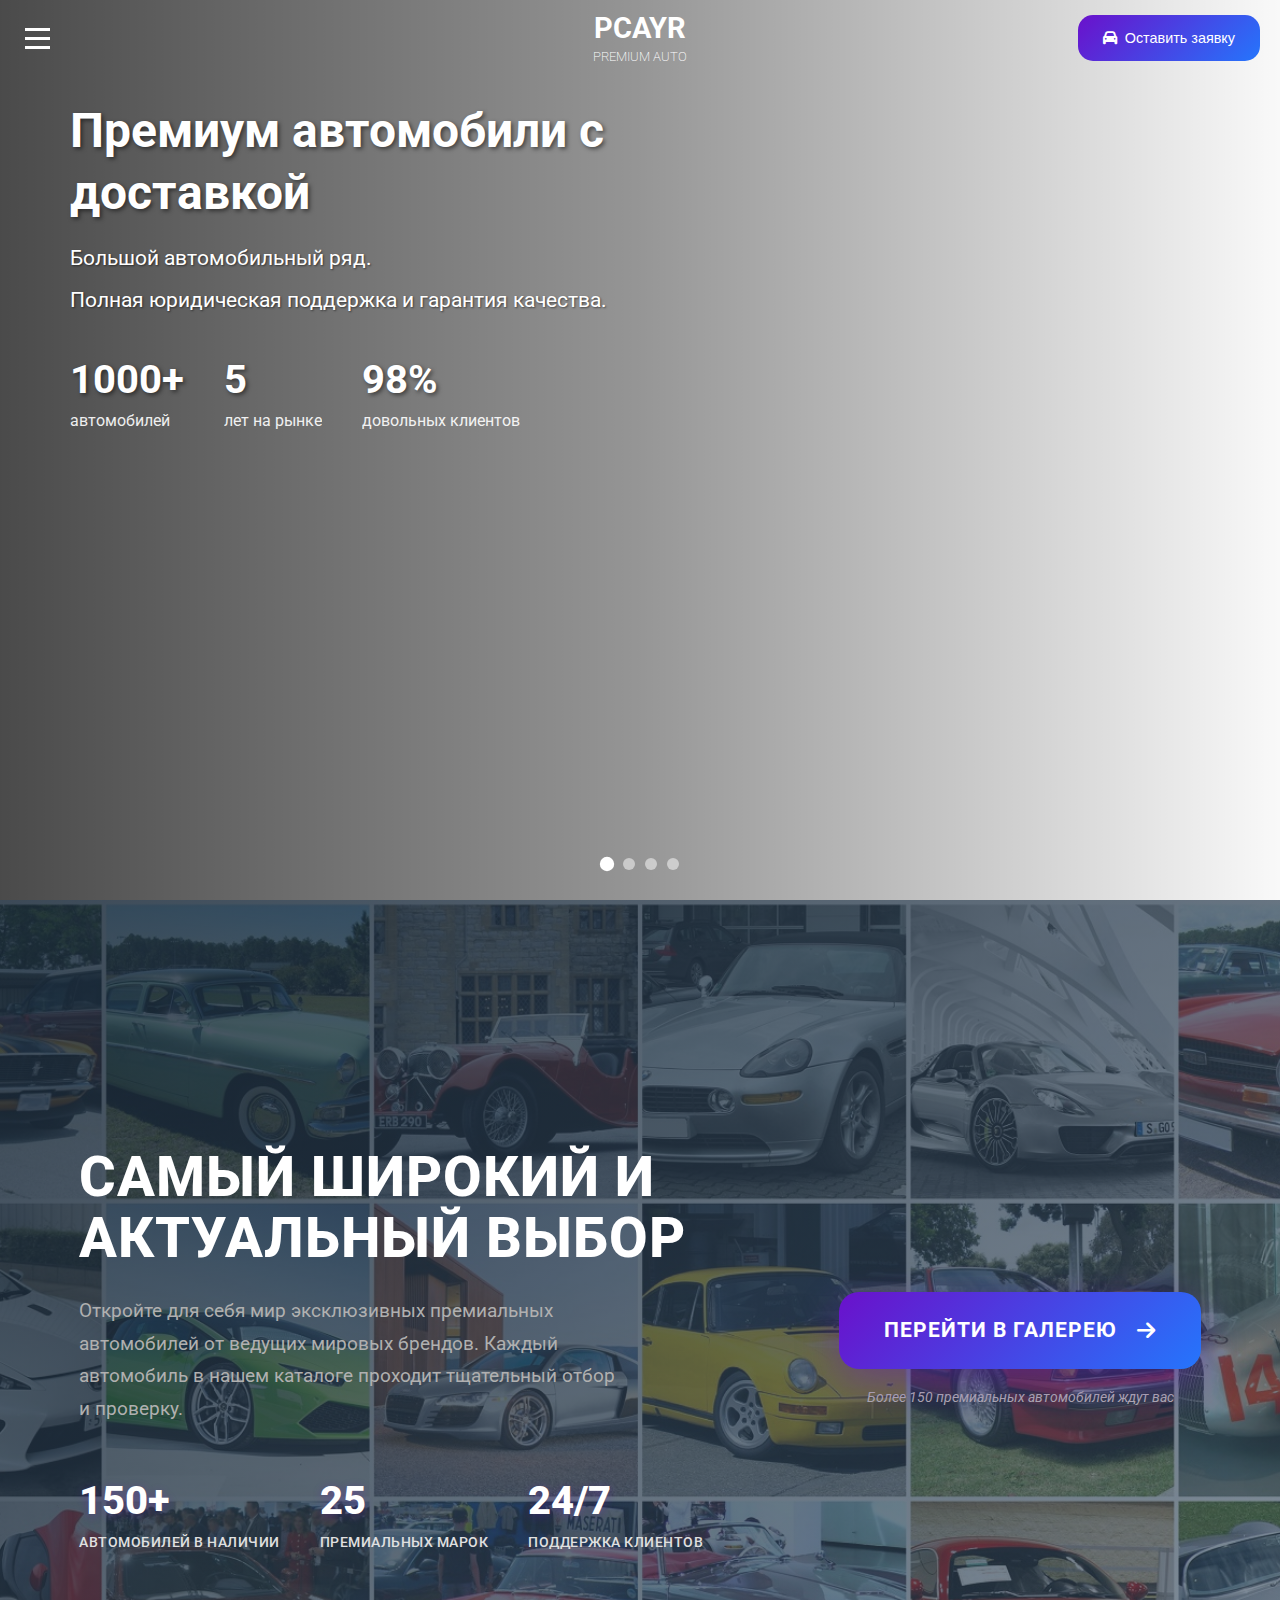
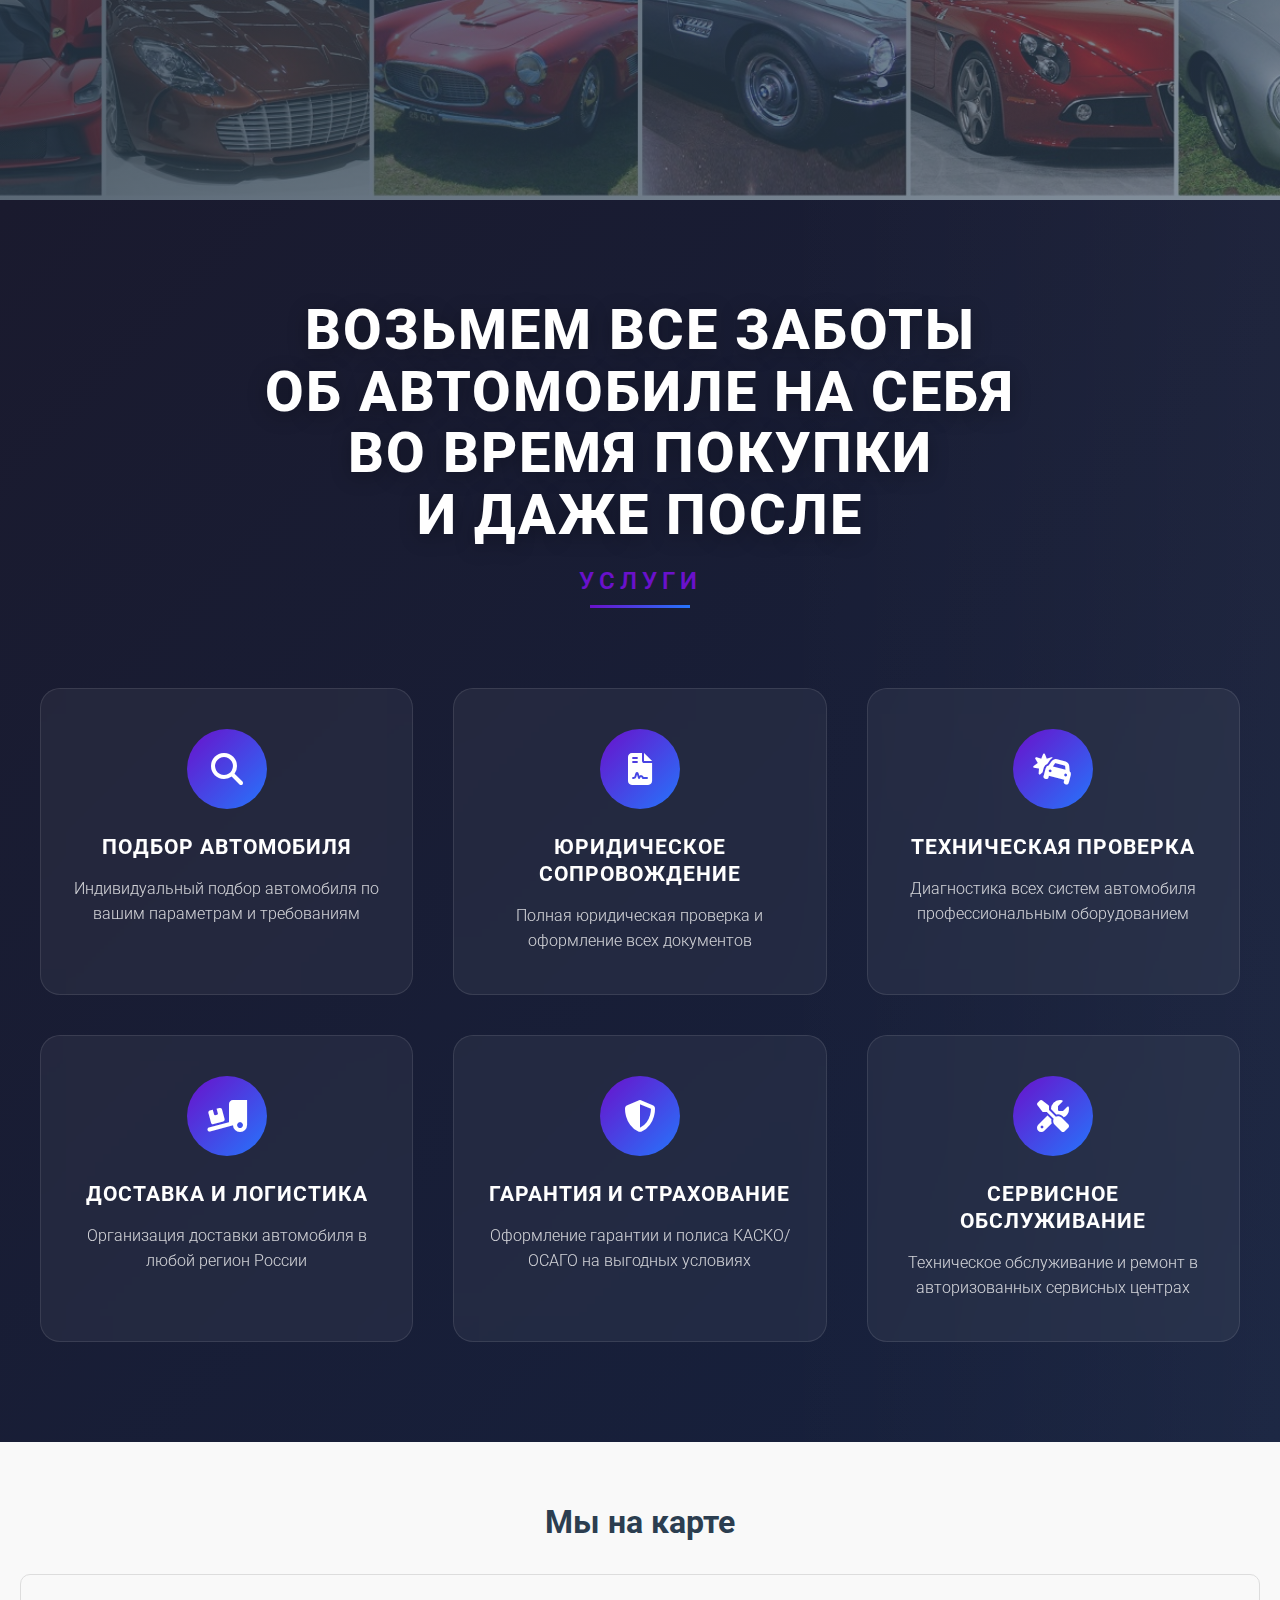
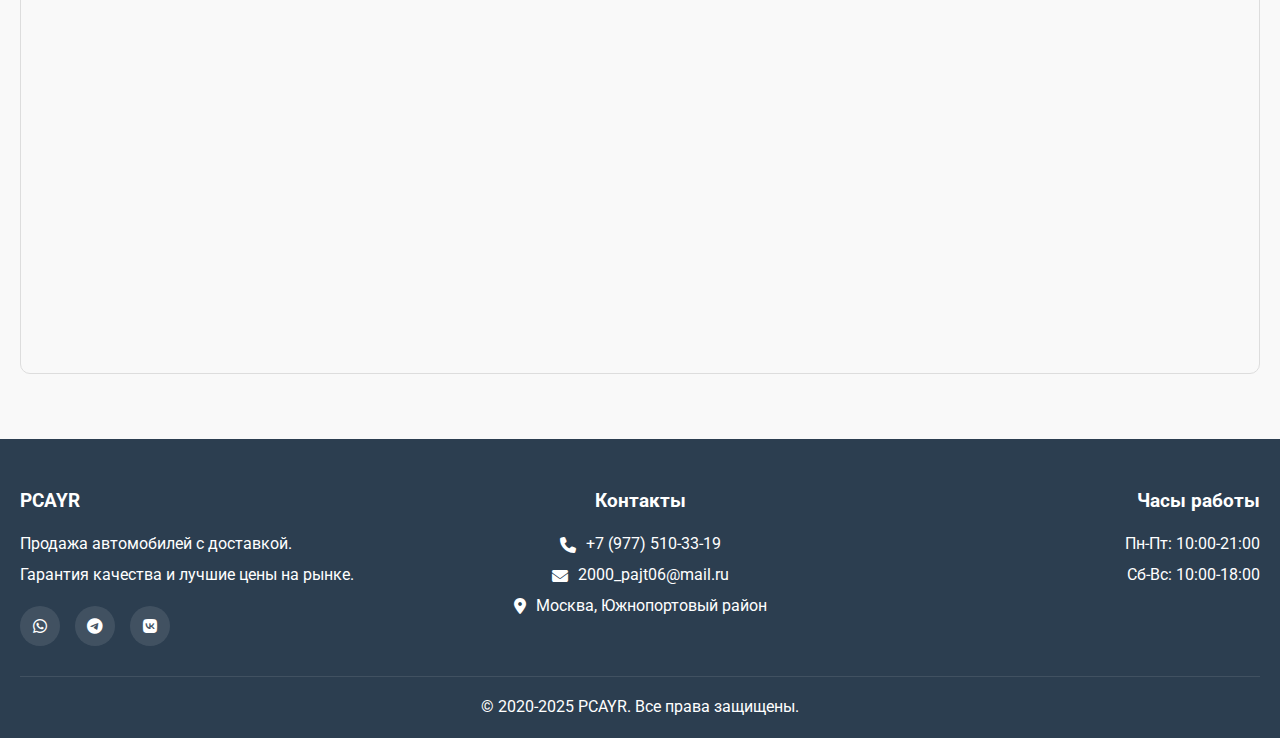
<file: index.html>
<!DOCTYPE html>
<html lang="ru">
<head>
    <meta charset="UTF-8">
    <meta name="viewport" content="width=device-width, initial-scale=1.0">
    <link rel="icon" type="image/png" href="logo.png">
    <title>PCAYR - Продажа премиум автомобилей</title>
    <link rel="stylesheet" href="style.css">
    <link rel="stylesheet" href="https://cdnjs.cloudflare.com/ajax/libs/font-awesome/6.4.0/css/all.min.css">
    <link href="https://fonts.googleapis.com/css2?family=Roboto:wght@300;400;500;700&display=swap" rel="stylesheet">
</head>
<body>
   <!-- Шапка сайта -->
<header class="header">
    <nav class="main-nav">
        <div class="container">
            <div class="nav-content">
                <!-- Левая часть - бургер меню -->
                <button class="hamburger" id="hamburger">
                    <span></span>
                    <span></span>
                    <span></span>
                </button>
                
                <!-- Центр - логотип -->
                <a href="index.html" class="logo">
                    <div class="logo-text">
                        <span>PCAYR</span>
                    </div>
                    <div class="logo-dop-text">
                        <span>PREMIUM AUTO</span>
                    </div>
                </a>
                
                <!-- Правая часть - кнопки -->
                <div class="nav-actions">
                    <button id="requestBtn" class="btn-request btn-rotate">
                        <i class="fas fa-car"></i>
                        Оставить заявку
                    </button>
                </div>
            </div>
        </div>
    </nav>
</header>

  <!-- Модальное меню на весь экран -->
<div id="mobileMenu" class="mobile-menu">
    <!-- Декоративные элементы -->
    <div class="menu-decoration"></div>
    <div class="menu-decoration"></div>
    <div class="menu-decoration"></div>
    
    <!-- Логотип -->
    <div class="menu-logo">
        PCAYR
        <span>PREMIUM AUTO</span>
    </div>
    
    <button class="close-menu" id="closeMenu">
        <i class="fas fa-times"></i>
    </button>
    
    <!-- Навигация -->
    <nav class="mobile-nav">
        <a href="#" class="mobile-nav-link" data-target="hero">
            <i class="fas fa-home"></i>
            Главная
        </a>
        <a href="gallery.html" class="mobile-nav-link">
            <i class="fas fa-car"></i>
            Каталог автомобилей
        </a>
        <a href="#" class="mobile-nav-link" data-target="services-section">
            <i class="fas fa-info-circle"></i>
            Услуги
        </a>
        <a href="#" class="mobile-nav-link" data-target="map-section">
            <i class="fas fa-phone"></i>
            Мы на карте
        </a>
        <a href="#" class="mobile-nav-link" data-target="footer">
            <i class="fas fa-star"></i>
            Контакты
        </a>
    </nav>
    
    <!-- Футер -->
    <div class="menu-footer">
        <div class="menu-contacts">
            <p><i class="fas fa-phone"></i> +7 (977) 510-33-19</p>
            <p><i class="fas fa-envelope"></i> 2000_pajt06@mail.ru</p>
            <p><i class="fas fa-map-marker-alt"></i> Москва, Южнопортовый район</p>
        </div>
        <div class="menu-social">
            <a href="#" class="menu-social-btn"><i class="fab fa-whatsapp"></i></a>
            <a href="#" class="menu-social-btn"><i class="fab fa-telegram"></i></a>
            <a href="#" class="menu-social-btn"><i class="fab fa-vk"></i></a>
        </div>
    </div>
</div>
<div id="mobileOverlay" class="mobile-overlay"></div>

   <!-- Герой-секция -->
<section class="hero">
    <div class="gallery-slideshow">
        <div class="slide active" style="background-image: url('https://images.unsplash.com/photo-1494976388531-d1058494cdd8?ixlib=rb-4.0.3&auto=format&fit=crop&w=2070&q=80')"></div>
        <div class="slide" style="background-image: url('https://images.unsplash.com/photo-1503376780353-7e6692767b70?ixlib=rb-4.0.3&auto=format&fit=crop&w=2070&q=80')"></div>
        <div class="slide" style="background-image: url('https://images.unsplash.com/photo-1544636331-e26879cd4d9b?ixlib=rb-4.0.3&auto=format&fit=crop&w=2070&q=80')"></div>
        <div class="slide" style="background-image: url('https://images.unsplash.com/photo-1553440569-bcc63803a83d?ixlib=rb-4.0.3&auto=format&fit=crop&w=2070&q=80')"></div>
    </div>
    <div class="slide-indicators">
        <span class="indicator active" data-slide="0"></span>
        <span class="indicator" data-slide="1"></span>
        <span class="indicator" data-slide="2"></span>
        <span class="indicator" data-slide="3"></span>
    </div>
    <div class="hero-overlay">
        <div class="container">
            <div class="hero-content">
                <h1>Премиум автомобили с доставкой</h1>
                <p>Большой автомобильный ряд.</p>
                <p>Полная юридическая поддержка и гарантия качества.</p>
                <div class="hero-stats">
                    <div class="stat">
                        <span class="number">1000+</span>
                        <span class="label">автомобилей</span>
                    </div>
                    <div class="stat">
                        <span class="number">5</span>
                        <span class="label">лет на рынке</span>
                    </div>
                    <div class="stat">
                        <span class="number">98%</span>
                        <span class="label">довольных клиентов</span>
                    </div>
                </div>
            </div>
        </div>
    </div>
</section>

<!-- Секция перехода в галерею -->
<section class="gallery-preview">
    <!-- Статичная фоновая картинка со спорткарами -->
    <img src="images/autog.jpg" class="preview-bg" alt="Коллекция премиальных автомобилей">
    
    <!-- Затемнение -->
    <div class="preview-overlay"></div>
    
    <div class="container">
        <div class="preview-content">
            <div class="preview-text">
                <h2>САМЫЙ ШИРОКИЙ И АКТУАЛЬНЫЙ ВЫБОР</h2>
                <p class="preview-description">Откройте для себя мир эксклюзивных премиальных автомобилей от ведущих мировых брендов. Каждый автомобиль в нашем каталоге проходит тщательный отбор и проверку.</p>
                <div class="preview-stats">
                    <div class="preview-stat">
                        <span class="stat-number">150+</span>
                        <span class="stat-label">автомобилей в наличии</span>
                    </div>
                    <div class="preview-stat">
                        <span class="stat-number">25</span>
                        <span class="stat-label">премиальных марок</span>
                    </div>
                    <div class="preview-stat">
                        <span class="stat-number">24/7</span>
                        <span class="stat-label">поддержка клиентов</span>
                    </div>
                </div>
            </div>
            <div class="preview-action">
                <a href="gallery.html" class="btn-gallery">
                    <span>Перейти в галерею</span>
                    <i class="fas fa-arrow-right"></i>
                </a>
                <p class="action-note">Более 150 премиальных автомобилей ждут вас</p>
            </div>
        </div>
    </div>
</section>

<!-- Секция услуг -->
<section class="services-section">
    <div class="container">
        <div class="services-content">
            <div class="services-text">
                <h2 class="services-title">ВОЗЬМЕМ ВСЕ ЗАБОТЫ<br>ОБ АВТОМОБИЛЕ НА СЕБЯ<br>ВО ВРЕМЯ ПОКУПКИ<br>И ДАЖЕ ПОСЛЕ</h2>
                <p class="services-subtitle">Услуги</p>
            </div>
            
            <div class="services-grid">
                <div class="service-card">
                    <div class="service-icon">
                        <i class="fas fa-search"></i>
                    </div>
                    <h3 class="service-title">ПОДБОР АВТОМОБИЛЯ</h3>
                    <p class="service-description">Индивидуальный подбор автомобиля по вашим параметрам и требованиям</p>
                </div>
                
                <div class="service-card">
                    <div class="service-icon">
                        <i class="fas fa-file-contract"></i>
                    </div>
                    <h3 class="service-title">ЮРИДИЧЕСКОЕ СОПРОВОЖДЕНИЕ</h3>
                    <p class="service-description">Полная юридическая проверка и оформление всех документов</p>
                </div>
                
                <div class="service-card">
                    <div class="service-icon">
                        <i class="fas fa-car-crash"></i>
                    </div>
                    <h3 class="service-title">ТЕХНИЧЕСКАЯ ПРОВЕРКА</h3>
                    <p class="service-description">Диагностика всех систем автомобиля профессиональным оборудованием</p>
                </div>
                
                <div class="service-card">
                    <div class="service-icon">
                        <i class="fas fa-truck-loading"></i>
                    </div>
                    <h3 class="service-title">ДОСТАВКА И ЛОГИСТИКА</h3>
                    <p class="service-description">Организация доставки автомобиля в любой регион России</p>
                </div>
                
                <div class="service-card">
                    <div class="service-icon">
                        <i class="fas fa-shield-alt"></i>
                    </div>
                    <h3 class="service-title">ГАРАНТИЯ И СТРАХОВАНИЕ</h3>
                    <p class="service-description">Оформление гарантии и полиса КАСКО/ОСАГО на выгодных условиях</p>
                </div>
                
                <div class="service-card">
                    <div class="service-icon">
                        <i class="fas fa-tools"></i>
                    </div>
                    <h3 class="service-title">СЕРВИСНОЕ ОБСЛУЖИВАНИЕ</h3>
                    <p class="service-description">Техническое обслуживание и ремонт в авторизованных сервисных центрах</p>
                </div>
            </div>
        </div>
    </div>
</section>

    <!-- Карта -->
    <section class="map-section">
        <div class="container">
            <h2>Мы на карте</h2>
            <iframe src="https://yandex.ru/map-widget/v1/?from=mapframe&ll=37.680378%2C55.714625&mode=search&ol=geo&ouri=ymapsbm1%3A%2F%2Fgeo%3Fdata%[base64]&z=13" 
                width="100%" 
                height="400" 
                frameborder="1" 
                allowfullscreen="true" 
                style="position:relative;">
            </iframe>
        </div>
    </section>

    <!-- Футер -->
    <footer class="footer">
        <div class="container">
            <div class="footer-content">
                <div class="footer-section">
                    <div class="post-logo">
                        <h4>PCAYR</h4>
                    </div>
                    <p>Продажа автомобилей с доставкой.</p> 
                    <p>Гарантия качества и лучшие цены на рынке.</p>
                    <div class="footer-social">
                        <a href="#" class="footer-social-btn"><i class="fab fa-whatsapp"></i></a>
                        <a href="#" class="footer-social-btn"><i class="fab fa-telegram"></i></a>
                        <a href="#" class="footer-social-btn"><i class="fab fa-vk"></i></a>
                    </div>
                </div>
                <div class="footer-section footer-section-center">
                    <h4>Контакты</h4>
                    <p><i class="fas fa-phone"></i> +7 (977) 510-33-19</p>
                    <p><i class="fas fa-envelope"></i> 2000_pajt06@mail.ru</p>
                    <p><i class="fas fa-map-marker-alt"></i> Москва, Южнопортовый район</p>
                </div>
                <div class="footer-section footer-section-right">
                    <h4>Часы работы</h4>
                    <p>Пн-Пт: 10:00-21:00</p>
                    <p>Сб-Вс: 10:00-18:00</p>
                </div>
            </div>
            <div class="footer-bottom">
                <p>&copy; 2020-2025 PCAYR. Все права защищены.</p>
            </div>
        </div>
    </footer>

    <!-- Модальное окно заявки -->
    <div id="requestModal" class="modal">
        <div class="modal-overlay"></div>
        <div class="modal-content">
            <div class="modal-header">
                <h2>Заявка</h2>
                <button class="close-modal">&times;</button>
            </div>
            <div class="modal-body">
                <p class="modal-description">Введите контактные данные,<br>и очень скоро мы с вами свяжемся</p>
                
                <form id="requestForm" class="request-form">
                    <div class="form-group">
                        <label for="name">Имя*</label>
                        <input type="text" id="name" name="name" required placeholder="Введите ваше имя">
                    </div>
                    
                    <div class="form-group">
                        <label for="email">E-mail</label>
                        <input type="email" id="email" name="email" placeholder="example@mail.com">
                    </div>
                    
                    <div class="form-group">
                        <label for="phone">Телефон*</label>
                        <input type="tel" id="phone" name="phone" required placeholder="+7 (___) ___-____">
                    </div>
                    
                    <div class="form-group">
                        <label for="message">Сообщение</label>
                        <textarea id="message" name="message" rows="4" placeholder="Ваше сообщение..."></textarea>
                    </div>
                    
                    <button type="submit" class="btn-submit">
                        Отправить заявку
                    </button>
                    
                    <p class="privacy-notice">Нажимая на кнопку, вы соглашаетесь с политикой конфиденциальности.</p>
                </form>
            </div>
        </div>
    </div>

    <script src="script.js"></script>
</body>
</html>
</file>
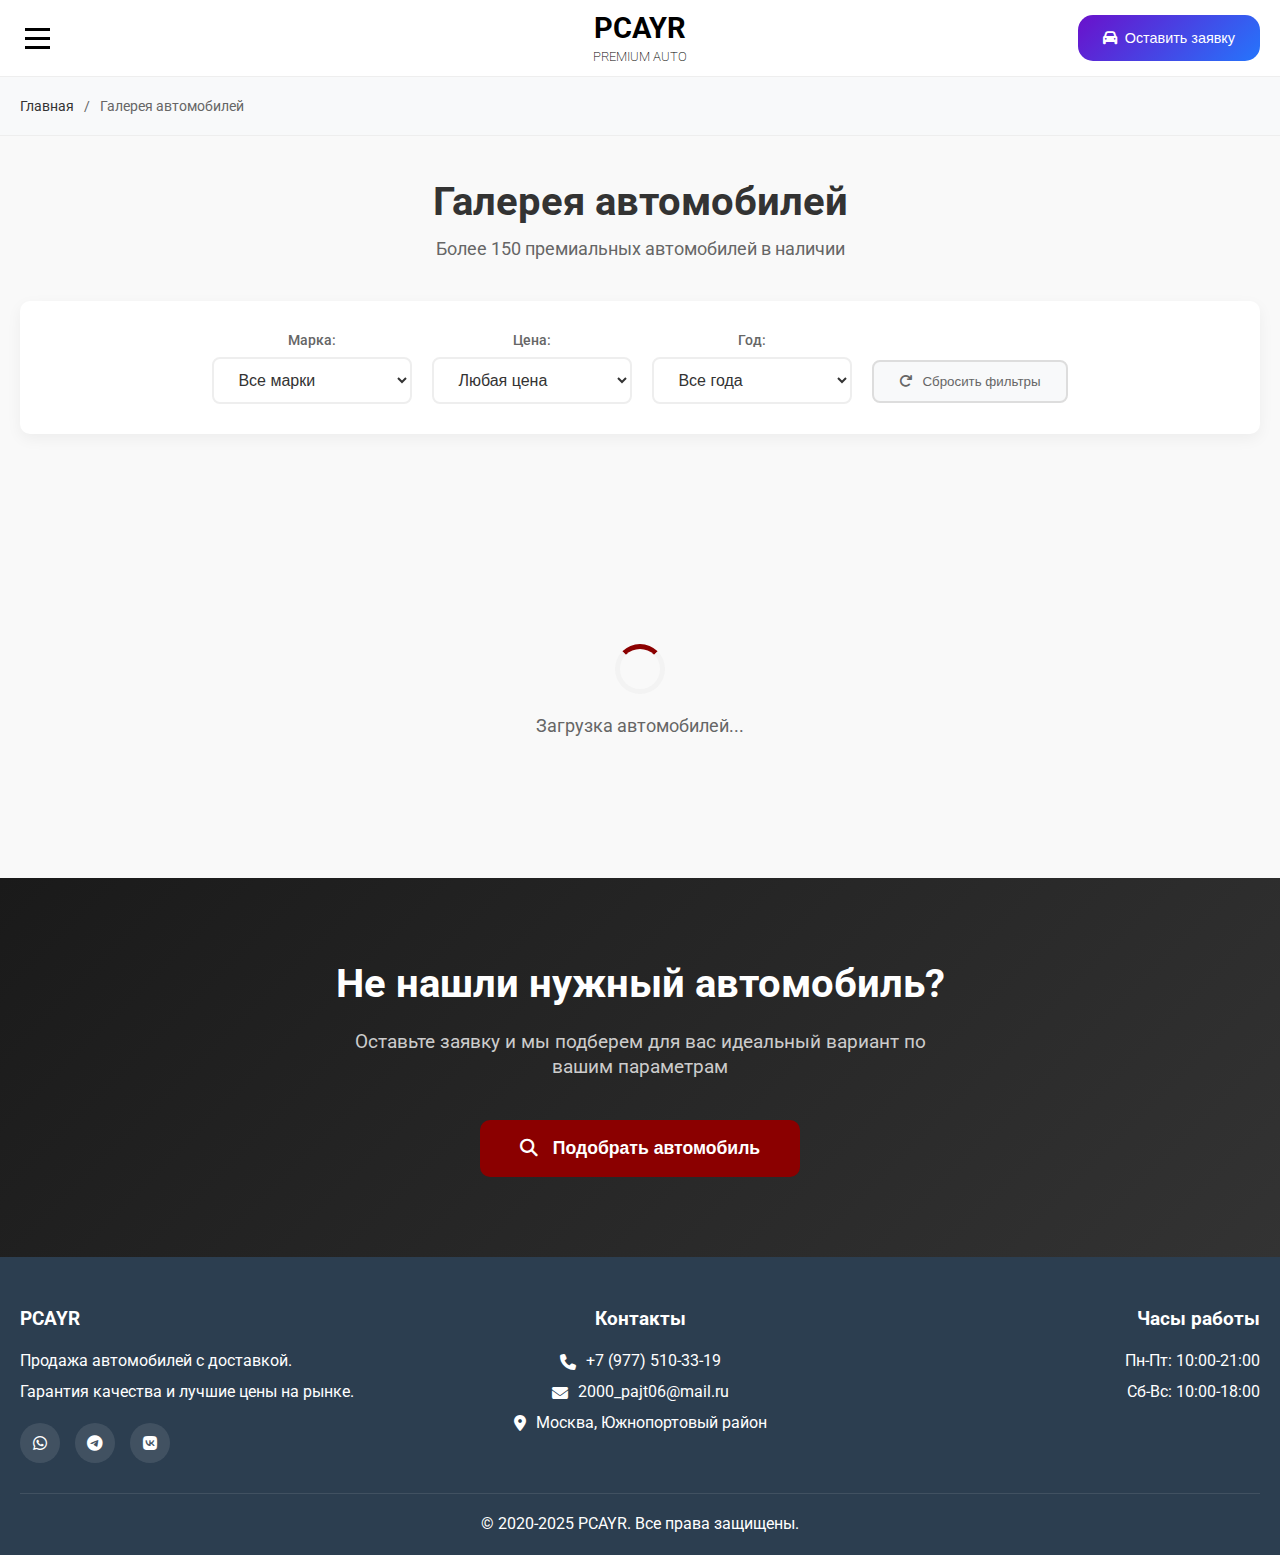
<file: gallery.html>
<!DOCTYPE html>
<html lang="ru">
<head>
    <meta charset="UTF-8">
    <meta name="viewport" content="width=device-width, initial-scale=1.0">
    <link rel="icon" type="image/png" href="logo.png">
    <title>PCAYR - Галерея автомобилей</title>
    <link rel="stylesheet" href="style.css">
    <link rel="stylesheet" href="gallery.css">
    <link rel="stylesheet" href="https://cdnjs.cloudflare.com/ajax/libs/font-awesome/6.4.0/css/all.min.css">
    <link href="https://fonts.googleapis.com/css2?family=Roboto:wght@300;400;500;700&display=swap" rel="stylesheet">
</head>
<body>
    <!-- Шапка сайта -->
    <header class="header">
        <nav class="main-nav">
            <div class="container">
                <div class="nav-content">
                    <!-- Левая часть - бургер меню -->
                    <button class="hamburger" id="hamburger">
                        <span></span>
                        <span></span>
                        <span></span>
                    </button>
                    
                    <!-- Центр - логотип -->
                    <a href="index.html" class="logo">
                        <div class="logo-text">
                            <span>PCAYR</span>
                        </div>
                        <div class="logo-dop-text">
                            <span>PREMIUM AUTO</span>
                        </div>
                    </a>
                    
                    <!-- Правая часть - кнопки -->
                    <div class="nav-actions">
                        <button id="requestBtn" class="btn-request btn-rotate">
                            <i class="fas fa-car"></i>
                            Оставить заявку
                        </button>
                    </div>
                </div>
            </div>
        </nav>
    </header>

    <!-- Мобильное меню -->
    <div id="mobileMenu" class="mobile-menu">
        <div class="menu-decoration"></div>
        <div class="menu-decoration"></div>
        <div class="menu-decoration"></div>
        
        <div class="menu-logo">
            PCAYR
            <span>PREMIUM AUTO</span>
        </div>
        
        <button class="close-menu" id="closeMenu">
            <i class="fas fa-times"></i>
        </button>
        
        <nav class="mobile-nav">
            <a href="index.html" class="mobile-nav-link">
                <i class="fas fa-home"></i>
                Главная
            </a>
            <a href="gallery.html" class="mobile-nav-link">
                <i class="fas fa-car"></i>
                Каталог автомобилей
            </a>
            <a href="#" class="mobile-nav-link" data-target="services">
                <i class="fas fa-info-circle"></i>
                О компании
            </a>
            <a href="#" class="mobile-nav-link" data-target="map">
                <i class="fas fa-map-marker-alt"></i>
                Контакты
            </a>
            <a href="#" class="mobile-nav-link" data-target="gallery-preview">
                <i class="fas fa-star"></i>
                Наши преимущества
            </a>
        </nav>
        
        <div class="menu-footer">
            <div class="menu-contacts">
                <p><i class="fas fa-phone"></i> +7 (977) 510-33-19</p>
                <p><i class="fas fa-envelope"></i> 2000_pajt06@mail.ru</p>
                <p><i class="fas fa-map-marker-alt"></i> Москва, Южнопортовый район</p>
            </div>
            <div class="menu-social">
                <a href="#" class="menu-social-btn"><i class="fab fa-whatsapp"></i></a>
                <a href="#" class="menu-social-btn"><i class="fab fa-telegram"></i></a>
                <a href="#" class="menu-social-btn"><i class="fab fa-vk"></i></a>
            </div>
        </div>
    </div>
    <div id="mobileOverlay" class="mobile-overlay"></div>

    <!-- Доп -->
    <section class="breadcrumbs">
        <div class="container">
            <a href="index.html">Главная</a>
            <span>/</span>
            <span>Галерея автомобилей</span>
        </div>
    </section>

    <!-- Заголовок галереи -->
    <section class="gallery-header">
        <div class="container">
            <h1>Галерея автомобилей</h1>
            <p class="gallery-subtitle">Более 150 премиальных автомобилей в наличии</p>
            
            <!-- Фильтры -->
            <div class="filters">
                <div class="filter-group">
                    <label for="brandFilter">Марка:</label>
                    <select id="brandFilter" class="filter-select">
                        <option value="all">Все марки</option>
                        <option value="mercedes">Mercedes-Benz</option>
                        <option value="bmw">BMW</option>
                        <option value="audi">Audi</option>
                        <option value="porsche">Porsche</option>
                        <option value="range-rover">Range Rover</option>
                        <option value="lexus">Lexus</option>
                        <option value="tesla">Tesla</option>
                        <option value="lamborghini">Lamborghini</option>
                        <option value="ferrari">Ferrari</option>
                    </select>
                </div>
                
                <div class="filter-group">
                    <label for="priceFilter">Цена:</label>
                    <select id="priceFilter" class="filter-select">
                        <option value="all">Любая цена</option>
                        <option value="0-5000000">до 5 млн ₽</option>
                        <option value="5000000-10000000">5-10 млн ₽</option>
                        <option value="10000000-20000000">10-20 млн ₽</option>
                        <option value="20000000-50000000">20-50 млн ₽</option>
                        <option value="50000000">от 50 млн ₽</option>
                    </select>
                </div>
                
                <div class="filter-group">
                    <label for="yearFilter">Год:</label>
                    <select id="yearFilter" class="filter-select">
                        <option value="all">Все года</option>
                        <option value="2023-2024">2023-2024</option>
                        <option value="2020-2022">2020-2022</option>
                        <option value="2017-2019">2017-2019</option>
                        <option value="2014-2016">2014-2016</option>
                        <option value="2010-2013">2010-2013</option>
                    </select>
                </div>
                
                <button id="resetFilters" class="btn-reset">
                    <i class="fas fa-redo"></i>
                    Сбросить фильтры
                </button>
            </div>
        </div>
    </section>

    <!-- Галерея автомобилей -->
    <section class="cars-gallery">
        <div class="container">
            <div id="carsGrid" class="cars-grid">
                <!-- Автомобили будут загружаться через JavaScript -->
            </div>
            
            <div class="loading-spinner" id="loadingSpinner">
                <div class="spinner"></div>
                <p>Загрузка автомобилей...</p>
            </div>
            
            <div class="no-results" id="noResults">
                <i class="fas fa-car-crash"></i>
                <h3>Автомобили не найдены</h3>
                <p>Попробуйте изменить параметры фильтрации</p>
            </div>
        </div>
    </section>

    <!-- Призыв к действию -->
    <section class="cta-section">
        <div class="container">
            <div class="cta-content">
                <h2>Не нашли нужный автомобиль?</h2>
                <p>Оставьте заявку и мы подберем для вас идеальный вариант по вашим параметрам</p>
                <button class="btn-cta" id="ctaBtn">
                    <i class="fas fa-search"></i>
                    Подобрать автомобиль
                </button>
            </div>
        </div>
    </section>

    <!-- Футер -->
    <footer class="footer">
        <div class="container">
            <div class="footer-content">
                <div class="footer-section">
                    <div class="post-logo">
                        <h4>PCAYR</h4>
                    </div>
                    <p>Продажа автомобилей с доставкой.</p> 
                    <p>Гарантия качества и лучшие цены на рынке.</p>
                    <div class="footer-social">
                        <a href="#" class="footer-social-btn"><i class="fab fa-whatsapp"></i></a>
                        <a href="#" class="footer-social-btn"><i class="fab fa-telegram"></i></a>
                        <a href="#" class="footer-social-btn"><i class="fab fa-vk"></i></a>
                    </div>
                </div>
                <div class="footer-section footer-section-center">
                    <h4>Контакты</h4>
                    <p><i class="fas fa-phone"></i> +7 (977) 510-33-19</p>
                    <p><i class="fas fa-envelope"></i> 2000_pajt06@mail.ru</p>
                    <p><i class="fas fa-map-marker-alt"></i> Москва, Южнопортовый район</p>
                </div>
                <div class="footer-section footer-section-right">
                    <h4>Часы работы</h4>
                    <p>Пн-Пт: 10:00-21:00</p>
                    <p>Сб-Вс: 10:00-18:00</p>
                </div>
            </div>
            <div class="footer-bottom">
                <p>&copy; 2020-2025 PCAYR. Все права защищены.</p>
            </div>
        </div>
    </footer>

    <!-- Модальное окно автомобиля -->
    <div id="carModal" class="car-modal">
        <div class="modal-overlay"></div>
        <div class="car-modal-content">
            <button class="close-car-modal">&times;</button>
            <div class="car-modal-body">
                <!-- Контент будет загружен через JavaScript -->
            </div>
        </div>
    </div>

    <!-- Модальное окно заявки -->
    <div id="requestModal" class="modal">
        <div class="modal-overlay"></div>
        <div class="modal-content">
            <div class="modal-header">
                <h2>Заявка</h2>
                <button class="close-modal">&times;</button>
            </div>
            <div class="modal-body">
                <p class="modal-description">Введите контактные данные,<br>и очень скоро мы с вами свяжемся</p>
                
                <form id="requestForm" class="request-form">
                    <div class="form-group">
                        <label for="name">Имя*</label>
                        <input type="text" id="name" name="name" required placeholder="Введите ваше имя">
                    </div>
                    
                    <div class="form-group">
                        <label for="email">E-mail</label>
                        <input type="email" id="email" name="email" placeholder="example@mail.com">
                    </div>
                    
                    <div class="form-group">
                        <label for="phone">Телефон*</label>
                        <input type="tel" id="phone" name="phone" required placeholder="+7 (___) ___-____">
                    </div>
                    
                    <div class="form-group">
                        <label for="message">Сообщение</label>
                        <textarea id="message" name="message" rows="4" placeholder="Ваше сообщение..."></textarea>
                    </div>
                    
                    <button type="submit" class="btn-submit">
                        Отправить заявку
                    </button>
                    
                    <p class="privacy-notice">Нажимая на кнопку, вы соглашаетесь с политикой конфиденциальности.</p>
                </form>
            </div>
        </div>
    </div>

    <!-- Файлы JavaScript -->
    <script src="script.js"></script>
    <script src="gallery.js"></script>
</body>
</html>
</file>
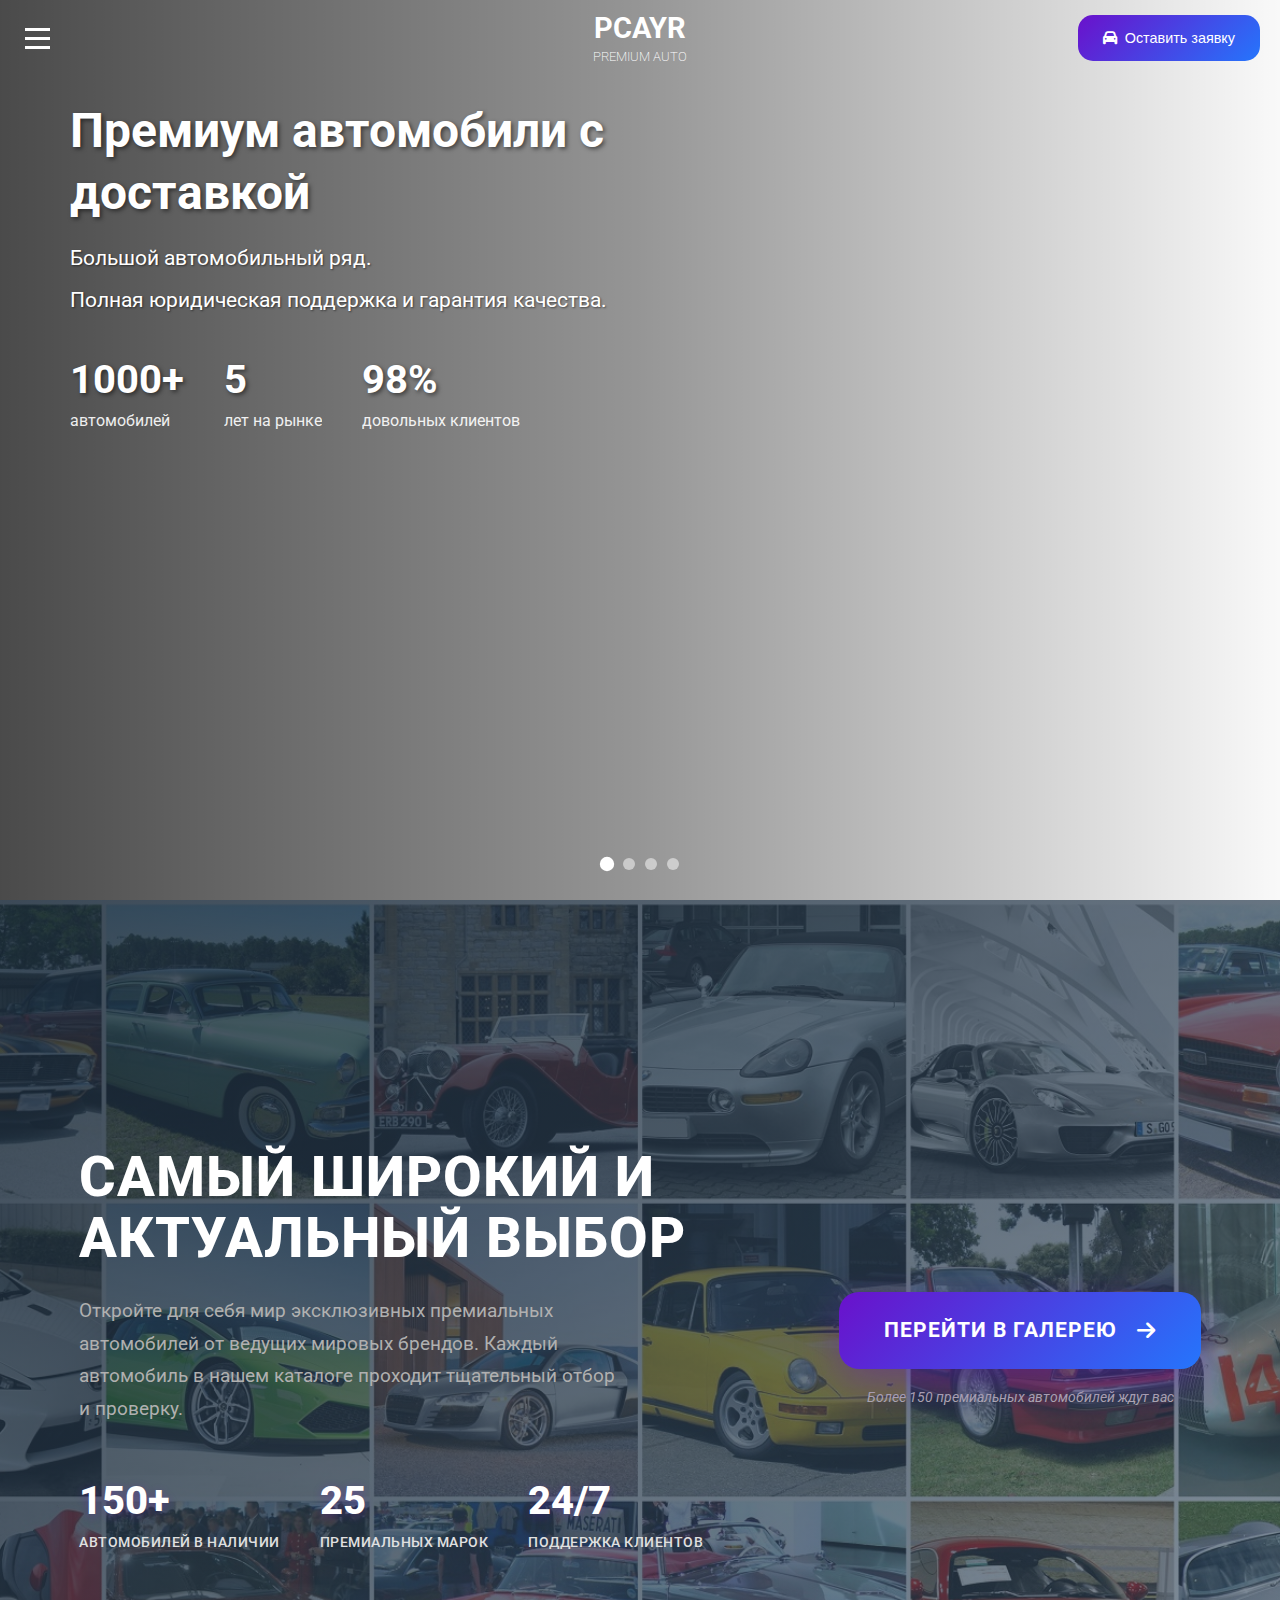
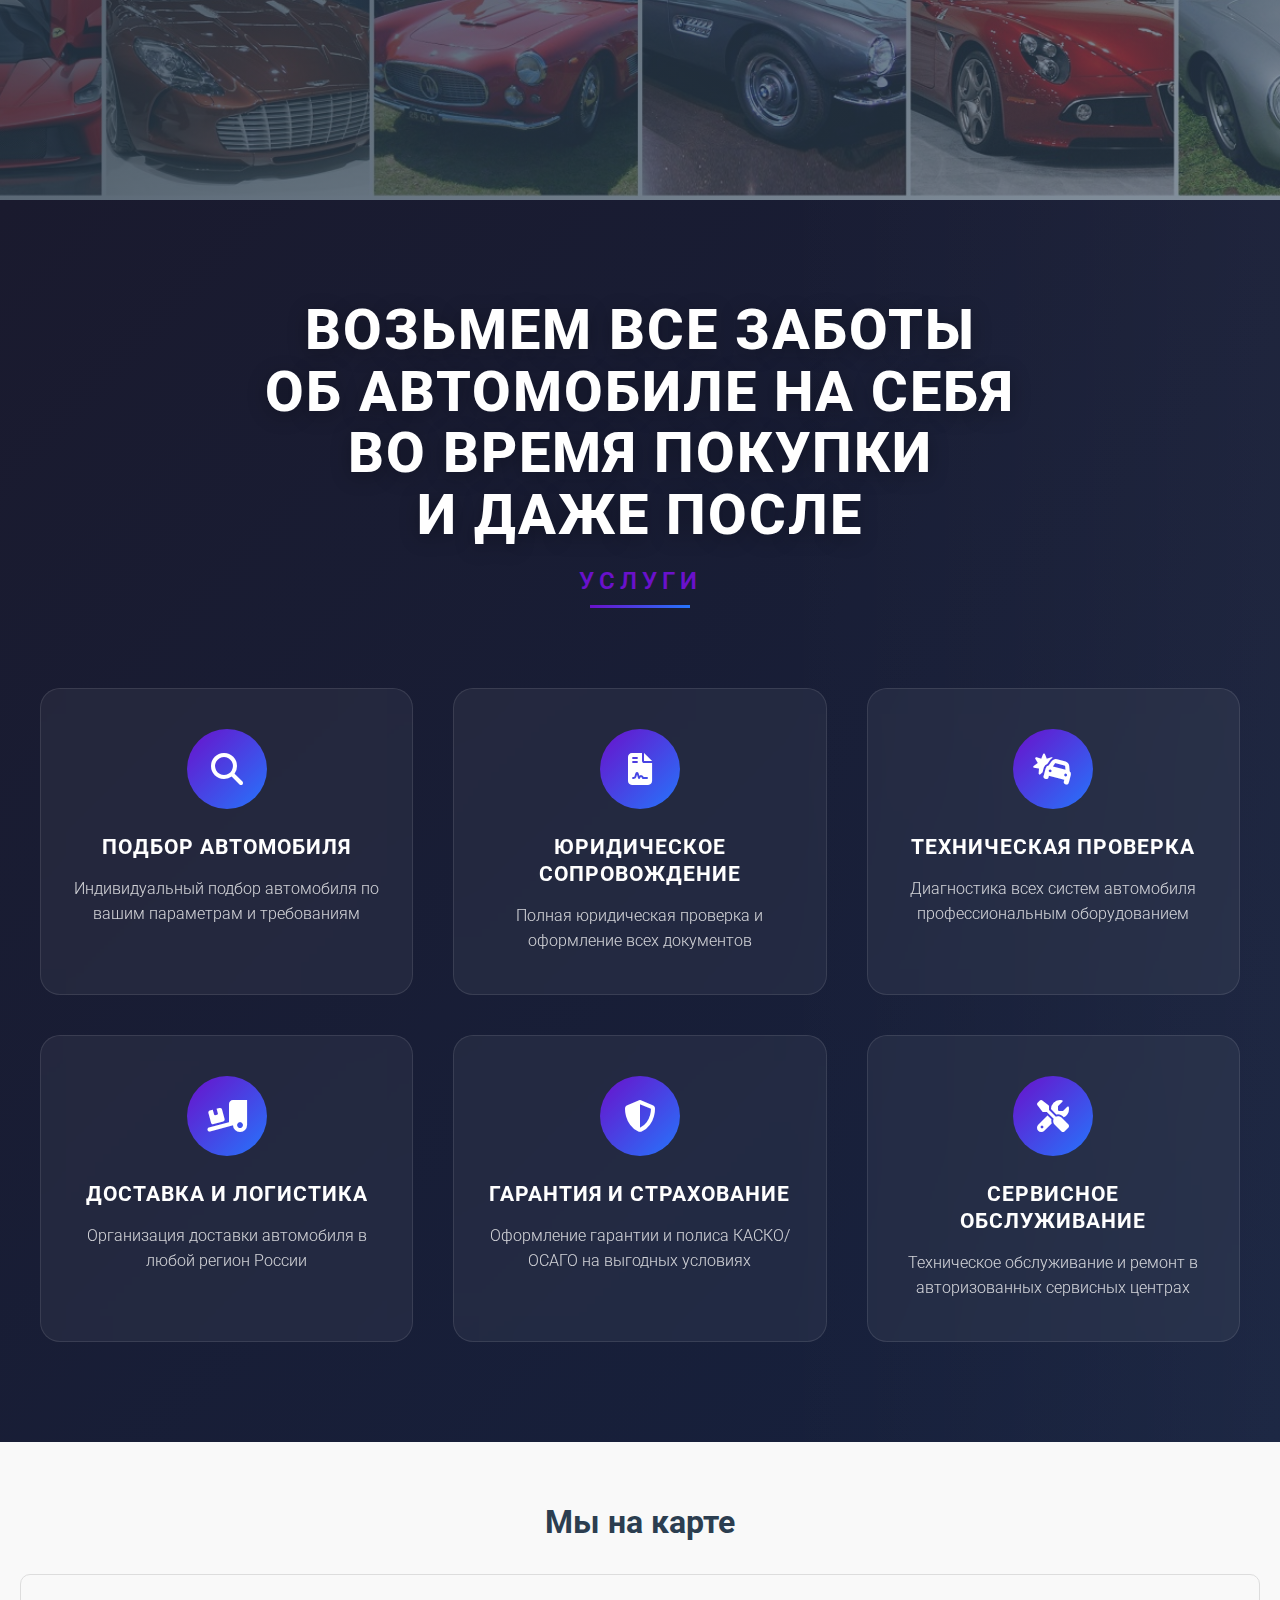
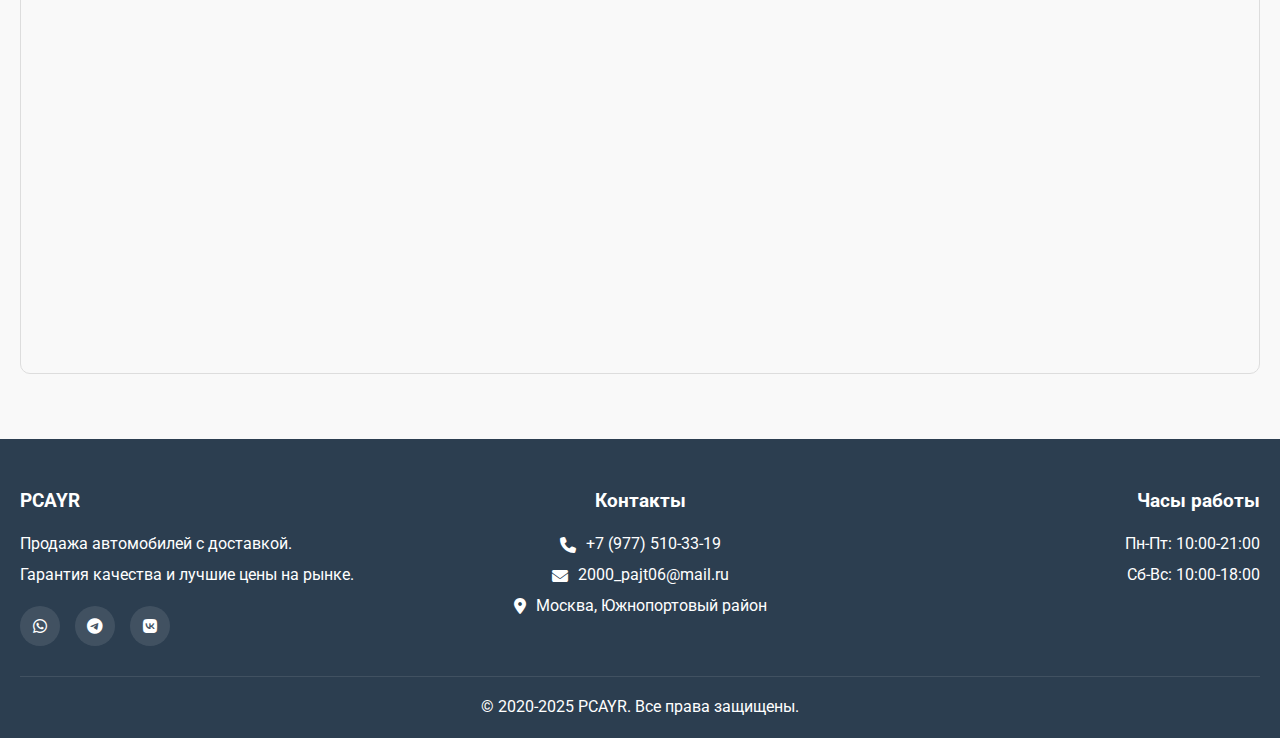
<file: main.html>
<!DOCTYPE html>
<html lang="ru">
<head>
    <meta charset="UTF-8">
    <meta name="viewport" content="width=device-width, initial-scale=1.0">
    <link rel="icon" type="image/png" href="logo.png">
    <title>PCAYR - Продажа премиум автомобилей</title>
    <link rel="stylesheet" href="style.css">
    <link rel="stylesheet" href="https://cdnjs.cloudflare.com/ajax/libs/font-awesome/6.4.0/css/all.min.css">
    <link href="https://fonts.googleapis.com/css2?family=Roboto:wght@300;400;500;700&display=swap" rel="stylesheet">
</head>
<body>
   <!-- Шапка сайта -->
<header class="header">
    <nav class="main-nav">
        <div class="container">
            <div class="nav-content">
                <!-- Левая часть - бургер меню -->
                <button class="hamburger" id="hamburger">
                    <span></span>
                    <span></span>
                    <span></span>
                </button>
                
                <!-- Центр - логотип -->
                <a href="main.html" class="logo">
                    <div class="logo-text">
                        <span>PCAYR</span>
                    </div>
                    <div class="logo-dop-text">
                        <span>PREMIUM AUTO</span>
                    </div>
                </a>
                
                <!-- Правая часть - кнопки -->
                <div class="nav-actions">
                    <button id="requestBtn" class="btn-request btn-rotate">
                        <i class="fas fa-car"></i>
                        Оставить заявку
                    </button>
                </div>
            </div>
        </div>
    </nav>
</header>

  <!-- Модальное меню на весь экран -->
<div id="mobileMenu" class="mobile-menu">
    <!-- Декоративные элементы -->
    <div class="menu-decoration"></div>
    <div class="menu-decoration"></div>
    <div class="menu-decoration"></div>
    
    <!-- Логотип -->
    <div class="menu-logo">
        PCAYR
        <span>PREMIUM AUTO</span>
    </div>
    
    <button class="close-menu" id="closeMenu">
        <i class="fas fa-times"></i>
    </button>
    
    <!-- Навигация -->
    <nav class="mobile-nav">
        <a href="#" class="mobile-nav-link" data-target="hero">
            <i class="fas fa-home"></i>
            Главная
        </a>
        <a href="gallery.html" class="mobile-nav-link">
            <i class="fas fa-car"></i>
            Каталог автомобилей
        </a>
        <a href="#" class="mobile-nav-link" data-target="services-section">
            <i class="fas fa-info-circle"></i>
            Услуги
        </a>
        <a href="#" class="mobile-nav-link" data-target="map-section">
            <i class="fas fa-phone"></i>
            Мы на карте
        </a>
        <a href="#" class="mobile-nav-link" data-target="footer">
            <i class="fas fa-star"></i>
            Контакты
        </a>
    </nav>
    
    <!-- Футер -->
    <div class="menu-footer">
        <div class="menu-contacts">
            <p><i class="fas fa-phone"></i> +7 (977) 510-33-19</p>
            <p><i class="fas fa-envelope"></i> 2000_pajt06@mail.ru</p>
            <p><i class="fas fa-map-marker-alt"></i> Москва, Южнопортовый район</p>
        </div>
        <div class="menu-social">
            <a href="#" class="menu-social-btn"><i class="fab fa-whatsapp"></i></a>
            <a href="#" class="menu-social-btn"><i class="fab fa-telegram"></i></a>
            <a href="#" class="menu-social-btn"><i class="fab fa-vk"></i></a>
        </div>
    </div>
</div>
<div id="mobileOverlay" class="mobile-overlay"></div>

   <!-- Герой-секция -->
<section class="hero">
    <div class="gallery-slideshow">
        <div class="slide active" style="background-image: url('https://images.unsplash.com/photo-1494976388531-d1058494cdd8?ixlib=rb-4.0.3&auto=format&fit=crop&w=2070&q=80')"></div>
        <div class="slide" style="background-image: url('https://images.unsplash.com/photo-1503376780353-7e6692767b70?ixlib=rb-4.0.3&auto=format&fit=crop&w=2070&q=80')"></div>
        <div class="slide" style="background-image: url('https://images.unsplash.com/photo-1544636331-e26879cd4d9b?ixlib=rb-4.0.3&auto=format&fit=crop&w=2070&q=80')"></div>
        <div class="slide" style="background-image: url('https://images.unsplash.com/photo-1553440569-bcc63803a83d?ixlib=rb-4.0.3&auto=format&fit=crop&w=2070&q=80')"></div>
    </div>
    <div class="slide-indicators">
        <span class="indicator active" data-slide="0"></span>
        <span class="indicator" data-slide="1"></span>
        <span class="indicator" data-slide="2"></span>
        <span class="indicator" data-slide="3"></span>
    </div>
    <div class="hero-overlay">
        <div class="container">
            <div class="hero-content">
                <h1>Премиум автомобили с доставкой</h1>
                <p>Большой автомобильный ряд.</p>
                <p>Полная юридическая поддержка и гарантия качества.</p>
                <div class="hero-stats">
                    <div class="stat">
                        <span class="number">1000+</span>
                        <span class="label">автомобилей</span>
                    </div>
                    <div class="stat">
                        <span class="number">5</span>
                        <span class="label">лет на рынке</span>
                    </div>
                    <div class="stat">
                        <span class="number">98%</span>
                        <span class="label">довольных клиентов</span>
                    </div>
                </div>
            </div>
        </div>
    </div>
</section>

<!-- Секция перехода в галерею -->
<section class="gallery-preview">
    <!-- Статичная фоновая картинка со спорткарами -->
    <img src="images/autog.jpg" class="preview-bg" alt="Коллекция премиальных автомобилей">
    
    <!-- Затемнение -->
    <div class="preview-overlay"></div>
    
    <div class="container">
        <div class="preview-content">
            <div class="preview-text">
                <h2>САМЫЙ ШИРОКИЙ И АКТУАЛЬНЫЙ ВЫБОР</h2>
                <p class="preview-description">Откройте для себя мир эксклюзивных премиальных автомобилей от ведущих мировых брендов. Каждый автомобиль в нашем каталоге проходит тщательный отбор и проверку.</p>
                <div class="preview-stats">
                    <div class="preview-stat">
                        <span class="stat-number">150+</span>
                        <span class="stat-label">автомобилей в наличии</span>
                    </div>
                    <div class="preview-stat">
                        <span class="stat-number">25</span>
                        <span class="stat-label">премиальных марок</span>
                    </div>
                    <div class="preview-stat">
                        <span class="stat-number">24/7</span>
                        <span class="stat-label">поддержка клиентов</span>
                    </div>
                </div>
            </div>
            <div class="preview-action">
                <a href="gallery.html" class="btn-gallery">
                    <span>Перейти в галерею</span>
                    <i class="fas fa-arrow-right"></i>
                </a>
                <p class="action-note">Более 150 премиальных автомобилей ждут вас</p>
            </div>
        </div>
    </div>
</section>

<!-- Секция услуг -->
<section class="services-section">
    <div class="container">
        <div class="services-content">
            <div class="services-text">
                <h2 class="services-title">ВОЗЬМЕМ ВСЕ ЗАБОТЫ<br>ОБ АВТОМОБИЛЕ НА СЕБЯ<br>ВО ВРЕМЯ ПОКУПКИ<br>И ДАЖЕ ПОСЛЕ</h2>
                <p class="services-subtitle">Услуги</p>
            </div>
            
            <div class="services-grid">
                <div class="service-card">
                    <div class="service-icon">
                        <i class="fas fa-search"></i>
                    </div>
                    <h3 class="service-title">ПОДБОР АВТОМОБИЛЯ</h3>
                    <p class="service-description">Индивидуальный подбор автомобиля по вашим параметрам и требованиям</p>
                </div>
                
                <div class="service-card">
                    <div class="service-icon">
                        <i class="fas fa-file-contract"></i>
                    </div>
                    <h3 class="service-title">ЮРИДИЧЕСКОЕ СОПРОВОЖДЕНИЕ</h3>
                    <p class="service-description">Полная юридическая проверка и оформление всех документов</p>
                </div>
                
                <div class="service-card">
                    <div class="service-icon">
                        <i class="fas fa-car-crash"></i>
                    </div>
                    <h3 class="service-title">ТЕХНИЧЕСКАЯ ПРОВЕРКА</h3>
                    <p class="service-description">Диагностика всех систем автомобиля профессиональным оборудованием</p>
                </div>
                
                <div class="service-card">
                    <div class="service-icon">
                        <i class="fas fa-truck-loading"></i>
                    </div>
                    <h3 class="service-title">ДОСТАВКА И ЛОГИСТИКА</h3>
                    <p class="service-description">Организация доставки автомобиля в любой регион России</p>
                </div>
                
                <div class="service-card">
                    <div class="service-icon">
                        <i class="fas fa-shield-alt"></i>
                    </div>
                    <h3 class="service-title">ГАРАНТИЯ И СТРАХОВАНИЕ</h3>
                    <p class="service-description">Оформление гарантии и полиса КАСКО/ОСАГО на выгодных условиях</p>
                </div>
                
                <div class="service-card">
                    <div class="service-icon">
                        <i class="fas fa-tools"></i>
                    </div>
                    <h3 class="service-title">СЕРВИСНОЕ ОБСЛУЖИВАНИЕ</h3>
                    <p class="service-description">Техническое обслуживание и ремонт в авторизованных сервисных центрах</p>
                </div>
            </div>
        </div>
    </div>
</section>

    <!-- Карта -->
    <section class="map-section">
        <div class="container">
            <h2>Мы на карте</h2>
            <iframe src="https://yandex.ru/map-widget/v1/?from=mapframe&ll=37.680378%2C55.714625&mode=search&ol=geo&ouri=ymapsbm1%3A%2F%2Fgeo%3Fdata%[base64]&z=13" 
                width="100%" 
                height="400" 
                frameborder="1" 
                allowfullscreen="true" 
                style="position:relative;">
            </iframe>
        </div>
    </section>

    <!-- Футер -->
    <footer class="footer">
        <div class="container">
            <div class="footer-content">
                <div class="footer-section">
                    <div class="post-logo">
                        <h4>PCAYR</h4>
                    </div>
                    <p>Продажа автомобилей с доставкой.</p> 
                    <p>Гарантия качества и лучшие цены на рынке.</p>
                    <div class="footer-social">
                        <a href="#" class="footer-social-btn"><i class="fab fa-whatsapp"></i></a>
                        <a href="#" class="footer-social-btn"><i class="fab fa-telegram"></i></a>
                        <a href="#" class="footer-social-btn"><i class="fab fa-vk"></i></a>
                    </div>
                </div>
                <div class="footer-section footer-section-center">
                    <h4>Контакты</h4>
                    <p><i class="fas fa-phone"></i> +7 (977) 510-33-19</p>
                    <p><i class="fas fa-envelope"></i> 2000_pajt06@mail.ru</p>
                    <p><i class="fas fa-map-marker-alt"></i> Москва, Южнопортовый район</p>
                </div>
                <div class="footer-section footer-section-right">
                    <h4>Часы работы</h4>
                    <p>Пн-Пт: 10:00-21:00</p>
                    <p>Сб-Вс: 10:00-18:00</p>
                </div>
            </div>
            <div class="footer-bottom">
                <p>&copy; 2020-2025 PCAYR. Все права защищены.</p>
            </div>
        </div>
    </footer>

    <!-- Модальное окно заявки -->
    <div id="requestModal" class="modal">
        <div class="modal-overlay"></div>
        <div class="modal-content">
            <div class="modal-header">
                <h2>Заявка</h2>
                <button class="close-modal">&times;</button>
            </div>
            <div class="modal-body">
                <p class="modal-description">Введите контактные данные,<br>и очень скоро мы с вами свяжемся</p>
                
                <form id="requestForm" class="request-form">
                    <div class="form-group">
                        <label for="name">Имя*</label>
                        <input type="text" id="name" name="name" required placeholder="Введите ваше имя">
                    </div>
                    
                    <div class="form-group">
                        <label for="email">E-mail</label>
                        <input type="email" id="email" name="email" placeholder="example@mail.com">
                    </div>
                    
                    <div class="form-group">
                        <label for="phone">Телефон*</label>
                        <input type="tel" id="phone" name="phone" required placeholder="+7 (___) ___-____">
                    </div>
                    
                    <div class="form-group">
                        <label for="message">Сообщение</label>
                        <textarea id="message" name="message" rows="4" placeholder="Ваше сообщение..."></textarea>
                    </div>
                    
                    <button type="submit" class="btn-submit">
                        Отправить заявку
                    </button>
                    
                    <p class="privacy-notice">Нажимая на кнопку, вы соглашаетесь с политикой конфиденциальности.</p>
                </form>
            </div>
        </div>
    </div>

    <script src="script.js"></script>
</body>
</html>
</file>
<file: style.css>
/* Базовые стили */
* {
    margin: 0;
    padding: 0;
    box-sizing: border-box;
}

body {
    font-family: 'Roboto', sans-serif;
    line-height: 1.3;
    color: #333;
    background-color: #f9f9f9;
}

.container {
    max-width: 1500px;
    margin: 0 auto;
    padding: 0 20px;
}

/* Шапка */
.header {
    position: absolute;
    top: 0;
    left: 0;
    width: 100%;
    z-index: 100;
    background: transparent;
    transition: background 0.3s ease;
}

.header.scrolled {
    background: rgba(255, 255, 255, 0.95);
    box-shadow: 0 2px 10px rgba(0,0,0,0.1);
}

.main-nav {
    background: transparent;
}

.nav-content {
    display: flex;
    justify-content: space-between;
    align-items: center;
    padding: 15px 0;
    position: relative;
}

/* Бургер меню */
.hamburger {
    display: flex;
    flex-direction: column;
    background: none;
    border: none;
    cursor: pointer;
    padding: 5px;
    margin-right: 20px;
    z-index: 1002;
}

.hamburger span {
    width: 25px;
    height: 3px;
    background: white;
    margin: 3px 0;
    transition: 0.3s;
}

.header.scrolled .hamburger span {
    background: #333;
}

.hamburger.active span:nth-child(1) {
    transform: rotate(45deg) translate(6px, 6px);
    background: #e74c3c;
}

.hamburger.active span:nth-child(2) {
    opacity: 0;
}

.hamburger.active span:nth-child(3) {
    transform: rotate(-45deg) translate(8px, -7px);
    background: #e74c3c;
}

/* Логотип */
.logo {
    font-size: 1.8rem;
    font-weight: 700;
    color: white;
    text-decoration: none;
    position: absolute;
    left: 50%;
    transform: translateX(-50%);
    text-align: center;
    transition: all 0.3s ease;
    z-index: 1001;
}

.logo-dop-text {
    font-size: 0.8rem;
    font-weight: 200;
    color: white;
    display: block;
    margin-top: 2px;
    transition: all 0.3s ease;
}

.header.scrolled .logo {
    color: #2c3e50;
}

.header.scrolled .logo-dop-text {
    color: #2c3e50;
}

/* Кнопки */
.nav-actions {
    flex: 1;
    display: flex;
    justify-content: flex-end;
    align-items: center;
    transition: all 0.3s ease;
}

.btn-request {
    background: linear-gradient(135deg, #6a11cb 0%, #2575fc 100%);
    color: white;
    padding: 15px 25px;
    border-radius: 15px;
    font-size: 0.9rem;
    border: none;
    cursor: pointer;
    display: inline-flex;
    align-items: center;
    gap: 8px;
    font-weight: 500;
    transition: all 0.3s ease;
    white-space: nowrap;
}

.btn-request:hover {
    background: linear-gradient(135deg, #5a0db5 0%, #1c68e8 100%);
    transform: scale(1.05);
}

.btn-rotate i {
    transition: transform 0.5s ease;
}

.btn-rotate:hover i {
    transform: rotate(360deg);
}

/* Герой-секция */
.hero {
    position: relative;
    height: 100vh;
    min-height: 600px;
    overflow: hidden;
    color: white;
}

.gallery-slideshow {
    position: absolute;
    top: 0;
    left: 0;
    width: 100%;
    height: 100%;
}

.slide {
    position: absolute;
    top: 0;
    left: 0;
    width: 100%;
    height: 100%;
    background-size: cover;
    background-position: center;
    background-repeat: no-repeat;
    opacity: 0;
    transition: opacity 1.5s ease-in-out;
}

.slide.active {
    opacity: 1;
}

.hero-overlay {
    position: relative;
    z-index: 2;
    height: 100%;
    align-items: center;
    background: linear-gradient(
        90deg,
        rgba(0, 0, 0, 0.7) 0%,
        rgba(0, 0, 0, 0.4) 50%,
        transparent 100%
    );
}

.hero-content {
    max-width: 600px;
    text-align: left;
    padding: 100px 0 50px;
    margin-left: 50px;
}

.hero h1 {
    font-size: 3rem;
    margin-bottom: 20px;
    font-weight: 700;
    text-shadow: 2px 2px 4px rgba(0, 0, 0, 0.5);
    text-align: left;
}

.hero p {
    font-size: 1.3rem;
    margin-bottom: 15px;
    text-shadow: 1px 1px 2px rgba(0, 0, 0, 0.5);
    text-align: left;
}

.hero-stats {
    display: flex;
    gap: 40px;
    margin: 40px 0;
    justify-content: flex-start;
}

.stat {
    text-align: left;
}

.number {
    display: block;
    font-size: 2.5rem;
    font-weight: 700;
    margin-bottom: 5px;
    text-shadow: 2px 2px 4px rgba(0, 0, 0, 0.5);
}

.label {
    font-size: 1rem;
    opacity: 0.9;
}

/* Индикаторы слайдов */
.slide-indicators {
    position: absolute;
    bottom: 30px;
    left: 0;
    width: 100%;
    display: flex;
    justify-content: center;
    gap: 10px;
    z-index: 3;
}

.indicator {
    width: 12px;
    height: 12px;
    border-radius: 50%;
    background: rgba(255, 255, 255, 0.5);
    cursor: pointer;
    transition: all 0.3s ease;
}

.indicator.active {
    background: white;
    transform: scale(1.2);
}

.indicator:hover {
    background: rgba(255, 255, 255, 0.8);
}

/* Секция предпросмотра галереи на весь экран */
.gallery-preview {
    position: relative;
    height: 100vh;
    min-height: 800px;
    color: white;
    overflow: hidden;
    display: flex;
    align-items: center;
}

/* Фоновая картинка */
.preview-bg {
    position: absolute;
    top: 0;
    left: 0;
    width: 100%;
    height: 100%;
    object-fit: cover; /* Это важно - картинка будет заполнять весь блок */
    z-index: 0;
}

/* Затемнение */
.preview-overlay {
    position: absolute;
    top: 0;
    left: 0;
    width: 100%;
    height: 100%;
    background: linear-gradient(
        135deg,
        rgba(26, 42, 58, 0.85) 0%,
        rgba(44, 62, 80, 0.75) 50%,
        rgba(52, 73, 94, 0.6) 100%
    );
    z-index: 1;
}

.preview-content {
    position: relative;
    z-index: 2;
    display: flex;
    justify-content: space-between;
    align-items: center;
    gap: 60px;
    width: 100%;
}

.preview-text {
    flex: 1;
    max-width: 700px;
}

.preview-text h2 {
    font-size: 3.5rem;
    margin-bottom: 25px;
    font-weight: 800;
    line-height: 1.1;
    text-transform: uppercase;
    letter-spacing: 1px;
}

.preview-description {
    font-size: 1.2rem;
    line-height: 1.7;
    color: #b0b0b0;
    margin-bottom: 40px;
    max-width: 550px;
}

/* Статистика */
.preview-stats {
    display: flex;
    gap: 40px;
    margin-top: 50px;
}

.preview-stat {
    text-align: left;
}

.stat-number {
    display: block;
    font-size: 2.5rem;
    font-weight: 800;
    color: #ffffff;
    margin-bottom: 5px;
    text-shadow: 0 2px 10px rgba(106, 17, 203, 0.3);
}

.stat-label {
    font-size: 0.9rem;
    color: #e0e0e0;
    font-weight: 500;
    text-transform: uppercase;
    letter-spacing: 0.5px;
}

.preview-action {
    flex-shrink: 0;
    text-align: center;
}

.btn-gallery {
    display: inline-flex;
    align-items: center;
    gap: 20px;
    background: linear-gradient(135deg, #6a11cb 0%, #2575fc 100%);
    color: white;
    padding: 25px 45px;
    border-radius: 20px;
    text-decoration: none;
    font-size: 1.3rem;
    font-weight: 700;
    transition: all 0.4s ease;
    box-shadow: 0 15px 40px rgba(106, 17, 203, 0.4);
    text-transform: uppercase;
    letter-spacing: 1px;
    position: relative;
    overflow: hidden;
}

.btn-gallery::before {
    content: '';
    position: absolute;
    top: 0;
    left: -100%;
    width: 100%;
    height: 100%;
    background: linear-gradient(90deg, transparent, rgba(255,255,255,0.2), transparent);
    transition: left 0.5s ease;
}

.btn-gallery:hover::before {
    left: 100%;
}

.btn-gallery:hover {
    transform: translateY(-8px) scale(1.05);
    box-shadow: 0 25px 50px rgba(106, 17, 203, 0.5);
    gap: 25px;
}

.btn-gallery i {
    transition: transform 0.3s ease;
}

.btn-gallery:hover i {
    transform: translateX(8px);
}

.action-note {
    margin-top: 20px;
    font-size: 0.9rem;
    color: #b0b0b0;
    font-style: italic;
}

/* Преимущества */
.advantages {
    padding: 80px 0;
    background: #f8f9fa;
}

.advantages h2 {
    text-align: center;
    margin-bottom: 40px;
    color: #2c3e50;
    font-size: 2rem;
}

.advantages-grid {
    display: flex;
    flex-wrap: wrap;
    gap: 30px;
    justify-content: center;
}

.advantage-card {
    flex: 1 1 calc(25% - 30px);
    min-width: 250px;
    background: white;
    padding: 30px;
    border-radius: 10px;
    text-align: center;
    box-shadow: 0 5px 15px rgba(0,0,0,0.05);
    transition: all 0.3s ease;
}

.advantage-card:hover {
    transform: translateY(-5px);
    box-shadow: 0 10px 25px rgba(0,0,0,0.1);
}

.advantage-card i {
    font-size: 2.5rem;
    color: #3498db;
    margin-bottom: 20px;
}

.advantage-card h3 {
    margin-bottom: 15px;
    color: #2c3e50;
}

/* Карта */
.map-section {
    padding: 60px 0;
}

.map-section h2 {
    text-align: center;
    margin-bottom: 30px;
    color: #2c3e50;
    font-size: 2rem;
}

.map-section iframe {
    width: 100%;
    height: 400px;
    border: 1px solid #ddd;
    border-radius: 10px;
}

/* Футер */
.footer {
    background: #2c3e50;
    color: white;
    padding: 50px 0 20px;
}

.footer-content {
    display: flex;
    justify-content: space-between;
    align-items: flex-start;
    gap: 40px;
    margin-bottom: 30px;
}

.footer-section {
    flex: 1;
    min-width: 250px;
}

/* Левая секция - лого и описание */
.footer-section:first-child {
    text-align: left;
}

/* Центральная секция - контакты */
.footer-section:nth-child(2) {
    text-align: center;
    display: flex;
    flex-direction: column;
    align-items: center;
}

/* Правая секция - часы работы */
.footer-section:last-child {
    text-align: right;
    display: flex;
    flex-direction: column;
    align-items: flex-end;
}

.footer-section h4 {
    margin-bottom: 20px;
    font-size: 1.2rem;
}

.footer-section p {
    margin-bottom: 10px;
    display: flex;
    align-items: center;
    gap: 10px;
}

/* Выравнивание для разных секций */
.footer-section:first-child p {
    justify-content: flex-start;
}

.footer-section:nth-child(2) p {
    justify-content: center;
}

.footer-section:last-child p {
    justify-content: flex-end;
}

.footer-social {
    display: flex;
    gap: 15px;
    margin-top: 20px;
}

.footer-section:first-child .footer-social {
    justify-content: flex-start;
}

.footer-social-btn {
    width: 40px;
    height: 40px;
    background: rgba(255, 255, 255, 0.1);
    border-radius: 50%;
    display: flex;
    align-items: center;
    justify-content: center;
    color: white;
    text-decoration: none;
    transition: all 0.3s ease;
}

.footer-social-btn:hover {
    background: rgba(255, 255, 255, 0.2);
    transform: translateY(-3px);
}

.footer-bottom {
    text-align: center;
    padding-top: 20px;
    border-top: 1px solid rgba(255,255,255,0.1);
}

/* Мобильное меню */
.mobile-menu {
    position: fixed;
    top: 0;
    left: 0;
    width: 100%;
    height: 100vh;
    background: linear-gradient(135deg, #1a2a3a 0%, #2c3e50 50%, #34495e 100%);
    transform: translateY(-100%);
    transition: transform 0.6s cubic-bezier(0.23, 1, 0.32, 1);
    z-index: 1001;
    padding: 0;
    display: flex;
    flex-direction: column;
    justify-content: center;
    align-items: center;
    overflow: hidden;
}

.mobile-menu::before {
    content: '';
    position: absolute;
    top: 0;
    left: 0;
    width: 100%;
    height: 100%;
    background: linear-gradient(135deg, 
        rgba(26, 42, 58, 0.95) 0%, 
        rgba(44, 62, 80, 0.92) 50%, 
        rgba(52, 73, 94, 0.9) 100%);
    z-index: -1;
}

.mobile-menu.active {
    transform: translateY(0);
}

.mobile-overlay {
    position: fixed;
    top: 0;
    left: 0;
    width: 100%;
    height: 100%;
    background: rgba(0, 0, 0, 0.9);
    opacity: 0;
    visibility: hidden;
    transition: all 0.4s ease;
    z-index: 1000;
}

.mobile-overlay.active {
    opacity: 1;
    visibility: visible;
}

body.menu-open {
    overflow: hidden;
}

/* Навигация меню */
.mobile-nav {
    display: flex;
    flex-direction: column;
    gap: 12px;
    align-items: flex-start;
    width: 100%;
    max-width: 500px;
    padding: 0 20px;
    margin-left: 40px;
}

.mobile-nav-link {
    padding: 18px 30px;
    color: white;
    text-decoration: none;
    font-size: 1.4rem;
    font-weight: 300;
    transition: all 0.4s ease;
    border-radius: 12px;
    display: flex;
    align-items: center;
    gap: 15px;
    width: 100%;
    max-width: 320px;
    background: rgba(255, 255, 255, 0.05);
    backdrop-filter: blur(10px);
    border: 1px solid rgba(255, 255, 255, 0.1);
}

.mobile-nav-link:hover {
    background: rgba(255, 255, 255, 0.1);
    transform: translateX(10px);
}

.mobile-nav-link i {
    font-size: 1.3rem;
    width: 30px;
    text-align: center;
}

/* Кнопка закрытия */
.close-menu {
    position: absolute;
    top: 25px;
    right: 25px;
    background: rgba(255, 255, 255, 0.1);
    border: 2px solid rgba(255, 255, 255, 0.2);
    color: white;
    font-size: 1.6rem;
    cursor: pointer;
    width: 60px;
    height: 60px;
    display: flex;
    align-items: center;
    justify-content: center;
    transition: all 0.3s ease;
    border-radius: 50%;
    z-index: 1002;
    border: none;
}

.close-menu:hover {
    background: rgba(255, 255, 255, 0.2);
    transform: rotate(90deg);
}

/* Логотип и контакты в меню */
.menu-logo {
    position: absolute;
    top: 30px;
    left: 30px;
    color: white;
    font-size: 1.8rem;
    font-weight: 700;
}

.menu-logo span {
    display: block;
    font-size: 0.9rem;
    font-weight: 300;
    opacity: 0.8;
}

.menu-footer {
    position: absolute;
    bottom: 30px;
    left: 30px;
    display: flex;
    flex-direction: column;
    gap: 20px;
}

.menu-contacts p {
    color: rgba(255, 255, 255, 0.8);
    margin-bottom: 10px;
    display: flex;
    align-items: center;
    gap: 10px;
    font-size: 1rem;
}

.menu-social {
    display: flex;
    gap: 15px;
}

.menu-social-btn {
    width: 45px;
    height: 45px;
    background: rgba(255, 255, 255, 0.1);
    border-radius: 50%;
    display: flex;
    align-items: center;
    justify-content: center;
    color: white;
    text-decoration: none;
    transition: all 0.3s ease;
}

.menu-social-btn:hover {
    background: rgba(255, 255, 255, 0.2);
    transform: translateY(-3px);
}

/* Декоративные элементы */
.menu-decoration {
    position: absolute;
    width: 200px;
    height: 200px;
    border-radius: 50%;
    background: linear-gradient(135deg, rgba(52, 152, 219, 0.1), rgba(155, 89, 182, 0.1));
    filter: blur(40px);
    animation: float 6s ease-in-out infinite;
}

.menu-decoration:nth-child(1) {
    top: 10%;
    left: 10%;
    animation-delay: 0s;
}

.menu-decoration:nth-child(2) {
    bottom: 20%;
    right: 15%;
    animation-delay: 2s;
}

.menu-decoration:nth-child(3) {
    top: 50%;
    left: 20%;
    animation-delay: 4s;
}

@keyframes float {
    0%, 100% { transform: translateY(0px) scale(1); }
    50% { transform: translateY(-20px) scale(1.1); }
}

/* Модальное окно заявки */
.modal {
    display: none;
    position: fixed;
    z-index: 10000;
    left: 0;
    top: 0;
    width: 100%;
    height: 100%;
    overflow: auto;
}

.modal-overlay {
    position: fixed;
    top: 0;
    left: 0;
    width: 100%;
    height: 100%;
    background: rgba(0, 0, 0, 0.7);
    backdrop-filter: blur(5px);
}

.modal-content {
    position: relative;
    background-color: #fff;
    margin: 50px auto;
    border-radius: 20px;
    width: 90%;
    max-width: 500px;
    box-shadow: 0 20px 60px rgba(0, 0, 0, 0.3);
    animation: modalSlideIn 0.4s ease-out;
    z-index: 10001;
}

.modal-header {
    background: linear-gradient(135deg, #6a11cb 0%, #2575fc 100%);
    color: white;
    padding: 25px 30px;
    position: relative;
    border-radius: 20px 20px 0 0;
}

.modal-header h2 {
    margin: 0;
    font-size: 1.8rem;
    font-weight: 700;
}

.close-modal {
    position: absolute;
    top: 20px;
    right: 25px;
    font-size: 2rem;
    cursor: pointer;
    color: white;
    transition: all 0.3s ease;
    width: 35px;
    height: 35px;
    display: flex;
    align-items: center;
    justify-content: center;
    border-radius: 50%;
    background: none;
    border: none;
}

.close-modal:hover {
    background: rgba(255, 255, 255, 0.2);
    transform: rotate(90deg);
}

.modal-body {
    padding: 30px;
}

.modal-description {
    text-align: center;
    color: #666;
    margin-bottom: 25px;
    font-size: 1rem;
    line-height: 1.5;
}

/* Форма */
.request-form {
    display: flex;
    flex-direction: column;
    gap: 20px;
}

.form-group {
    display: flex;
    flex-direction: column;
}

.form-group label {
    margin-bottom: 8px;
    font-weight: 500;
    color: #333;
    font-size: 0.95rem;
}

.form-group input,
.form-group textarea {
    padding: 15px;
    border: 2px solid #e1e5e9;
    border-radius: 12px;
    font-size: 1rem;
    transition: all 0.3s ease;
    font-family: 'Roboto', sans-serif;
    background: #f8f9fa;
}

.form-group input:focus,
.form-group textarea:focus {
    outline: none;
    border-color: #6a11cb;
    background: white;
    box-shadow: 0 0 0 3px rgba(106, 17, 203, 0.1);
}

.form-group input::placeholder,
.form-group textarea::placeholder {
    color: #999;
}

.btn-submit {
    background: linear-gradient(135deg, #6a11cb 0%, #2575fc 100%);
    color: white;
    padding: 18px;
    border: none;
    border-radius: 12px;
    font-size: 1.1rem;
    font-weight: 600;
    cursor: pointer;
    transition: all 0.3s ease;
    margin-top: 10px;
    font-family: 'Roboto', sans-serif;
}

.btn-submit:hover {
    transform: translateY(-2px);
    box-shadow: 0 10px 25px rgba(106, 17, 203, 0.3);
}

.btn-submit:active {
    transform: translateY(0);
}

.privacy-notice {
    text-align: center;
    font-size: 0.85rem;
    color: #888;
    margin-top: 15px;
    line-height: 1.4;
}

/* Анимации */
@keyframes modalSlideIn {
    from {
        opacity: 0;
        transform: translateY(-50px) scale(0.9);
    }
    to {
        opacity: 1;
        transform: translateY(0) scale(1);
    }
}

body.modal-open {
    overflow: hidden;
}

/* Секция услуг */
.services-section {
    padding: 100px 0;
    background: linear-gradient(135deg, #1a1a2e 0%, #16213e 100%);
    color: white;
    position: relative;
    overflow: hidden;
}

.services-section::before {
    content: '';
    position: absolute;
    top: 0;
    right: 0;
    width: 40%;
    height: 100%;
    background: linear-gradient(90deg, transparent 0%, rgba(255,255,255,0.03) 100%);
    z-index: 1;
}

.services-content {
    position: relative;
    z-index: 2;
}

.services-text {
    text-align: center;
    margin-bottom: 80px;
}

.services-title {
    font-size: 3.5rem;
    font-weight: 800;
    line-height: 1.1;
    margin-bottom: 20px;
    text-transform: uppercase;
    letter-spacing: 2px;
    text-shadow: 0 4px 20px rgba(0, 0, 0, 0.3);
}

.services-subtitle {
    font-size: 1.5rem;
    color: #6a11cb;
    font-weight: 600;
    letter-spacing: 5px;
    text-transform: uppercase;
    position: relative;
    display: inline-block;
    padding-bottom: 10px;
}

.services-subtitle::after {
    content: '';
    position: absolute;
    bottom: 0;
    left: 50%;
    transform: translateX(-50%);
    width: 100px;
    height: 3px;
    background: linear-gradient(90deg, #6a11cb 0%, #2575fc 100%);
}

.services-grid {
    display: grid;
    grid-template-columns: repeat(auto-fit, minmax(350px, 1fr));
    gap: 40px;
    max-width: 1200px;
    margin: 0 auto;
}

.service-card {
    background: rgba(255, 255, 255, 0.05);
    backdrop-filter: blur(10px);
    border: 1px solid rgba(255, 255, 255, 0.1);
    border-radius: 20px;
    padding: 40px 30px;
    transition: all 0.4s ease;
    text-align: center;
    position: relative;
    overflow: hidden;
}

.service-card::before {
    content: '';
    position: absolute;
    top: 0;
    left: -100%;
    width: 100%;
    height: 100%;
    background: linear-gradient(90deg, transparent, rgba(255, 255, 255, 0.1), transparent);
    transition: left 0.6s ease;
}

.service-card:hover::before {
    left: 100%;
}

.service-card:hover {
    transform: translateY(-10px);
    background: rgba(255, 255, 255, 0.1);
    border-color: rgba(106, 17, 203, 0.3);
    box-shadow: 0 20px 40px rgba(0, 0, 0, 0.2);
}

.service-icon {
    width: 80px;
    height: 80px;
    margin: 0 auto 25px;
    background: linear-gradient(135deg, #6a11cb 0%, #2575fc 100%);
    border-radius: 50%;
    display: flex;
    align-items: center;
    justify-content: center;
    font-size: 2rem;
    transition: all 0.3s ease;
}

.service-card:hover .service-icon {
    transform: scale(1.1) rotate(10deg);
    box-shadow: 0 10px 25px rgba(106, 17, 203, 0.4);
}

.service-title {
    font-size: 1.3rem;
    margin-bottom: 15px;
    font-weight: 700;
    color: white;
    line-height: 1.3;
    text-transform: uppercase;
    letter-spacing: 1px;
}

.service-description {
    color: rgba(255, 255, 255, 0.8);
    line-height: 1.6;
    font-size: 1rem;
    font-weight: 300;
}

/* ========== АДАПТИВНОСТЬ ========== */

/* Большие планшеты (1024px - 769px) */
@media (max-width: 1024px) {
    .container {
        padding: 0 30px;
    }
    
    .hero-content {
        margin-left: 40px;
        max-width: 550px;
    }
    
    .hero h1 {
        font-size: 2.8rem;
    }
    
    .hero p {
        font-size: 1.2rem;
    }
    
    .preview-text h2 {
        font-size: 3rem;
    }
    
    .services-title {
        font-size: 3rem;
    }
    
    .preview-stats {
        gap: 30px;
    }
    
    .services-grid {
        grid-template-columns: repeat(auto-fit, minmax(300px, 1fr));
        gap: 30px;
    }
    
    .stat-number {
        font-size: 2.2rem;
    }
    
    .advantages-grid {
        gap: 25px;
    }
    
    .advantage-card {
        flex: 1 1 calc(50% - 25px);
        padding: 25px;
    }
    
    .footer-content {
        gap: 30px;
    }
    
    .footer-section {
        min-width: 200px;
    }
}

/* Планшеты (768px - 601px) */
@media (max-width: 768px) {
    .container {
        padding: 0 20px;
    }
    
    /* Адаптивность для кнопки - уменьшаем отступы и размер */
    .nav-actions {
        display: flex;
        flex: 0 1 auto;
    }
    
    .btn-request {
        padding: 12px 18px;
        font-size: 0.85rem;
        border-radius: 12px;
    }
    
    /* Адаптивность для логотипа */
    .logo {
        position: static;
        transform: none;
        font-size: 1.6rem;
        margin-left: 10px;
    }
    
    .logo-dop-text {
        font-size: 0.7rem;
    }
    
    .hero {
        height: 80vh;
        min-height: 500px;
    }
    
    .hero-content {
        margin-left: 30px;
        max-width: 500px;
        padding: 80px 0 40px;
    }
    
    .hero h1 {
        font-size: 2.4rem;
        margin-bottom: 15px;
    }
    
    .hero p {
        font-size: 1.1rem;
        margin-bottom: 12px;
    }
    
    .hero-stats {
        flex-direction: column;
        gap: 20px;
        margin: 30px 0;
    }
    
    .number {
        font-size: 2.2rem;
    }
    
    .gallery-preview {
        min-height: 600px;
        height: auto;
        padding: 80px 0;
    }
    
    .preview-content {
        flex-direction: column;
        text-align: center;
        gap: 40px;
    }
    
    .preview-text h2 {
        font-size: 2.5rem;
    }
    
    .preview-description {
        font-size: 1rem;
        margin: 0 auto 30px;
    }
    
    .services-section {
        padding: 70px 0;
    }
    
    .services-title {
        font-size: 2.5rem;
        letter-spacing: 1px;
    }
    
    .services-subtitle {
        font-size: 1.3rem;
        letter-spacing: 3px;
    }
    
    .services-grid {
        grid-template-columns: repeat(auto-fit, minmax(280px, 1fr));
        gap: 25px;
    }
    
    .service-card {
        padding: 30px 20px;
    }
    
    .service-icon {
        width: 70px;
        height: 70px;
        font-size: 1.8rem;
        margin-bottom: 20px;
    }
    
    .service-title {
        font-size: 1.2rem;
    }
    
    .preview-stats {
        justify-content: center;
        margin-top: 40px;
    }
    
    .preview-stat {
        text-align: center;
    }
    
    .stat-number {
        font-size: 2rem;
    }
    
    .btn-gallery {
        padding: 20px 35px;
        font-size: 1.1rem;
    }
    
    .advantages {
        padding: 60px 0;
    }
    
    .advantages h2 {
        font-size: 1.8rem;
        margin-bottom: 30px;
    }
    
    .advantage-card {
        flex: 1 1 100%;
        padding: 25px;
    }
    
    .advantage-card i {
        font-size: 2.2rem;
    }
    
    .map-section {
        padding: 40px 0;
    }
    
    .map-section h2 {
        font-size: 1.8rem;
    }
    
    .map-section iframe {
        height: 350px;
    }
    
    .footer {
        padding: 40px 0 15px;
    }
    
    .footer-content {
        flex-direction: column;
        gap: 30px;
        text-align: center;
    }
    
    .footer-section {
        text-align: center !important;
        align-items: center !important;
        width: 100%;
    }
    
    .footer-section p {
        justify-content: center !important;
    }
    
    .footer-social {
        justify-content: center !important;
    }
    
    /* Мобильное меню */
    .mobile-nav {
        margin-left: 25px;
        max-width: 400px;
    }
    
    .mobile-nav-link {
        font-size: 1.3rem;
        padding: 16px 25px;
        max-width: 300px;
        gap: 12px;
    }
    
    .mobile-nav-link i {
        font-size: 1.2rem;
        width: 25px;
    }
    
    .close-menu {
        top: 20px;
        right: 20px;
        width: 55px;
        height: 55px;
        font-size: 1.5rem;
    }
    
    .menu-logo {
        top: 25px;
        left: 25px;
        font-size: 1.6rem;
    }
    
    .menu-footer {
        display: none;
    }
    
    /* Адаптивность модального окна */
    .modal-content {
        margin: 20px auto;
        width: 95%;
        border-radius: 15px;
    }
    
    .modal-header {
        padding: 20px 25px;
    }
    
    .modal-header h2 {
        font-size: 1.6rem;
    }
    
    .modal-body {
        padding: 25px;
    }
    
    .close-modal {
        top: 15px;
        right: 20px;
        font-size: 1.8rem;
    }
}

/* Большие телефоны (600px - 481px) */
@media (max-width: 600px) {
    .hero {
        height: 75vh;
        min-height: 450px;
    }
    
    .hero-content {
        margin-left: 20px;
        max-width: 400px;
        padding: 70px 0 30px;
    }
    
    .hero h1 {
        font-size: 2rem;
    }
    
    .hero p {
        font-size: 1rem;
    }
    
    .number {
        font-size: 2rem;
    }
    
    .gallery-preview {
        padding: 60px 0;
        min-height: 500px;
    }
    
    .preview-text h2 {
        font-size: 2.2rem;
    }
    
    .services-title {
        font-size: 2rem;
    }
    
    .services-subtitle {
        font-size: 1.1rem;
        letter-spacing: 2px;
    }
    
    .services-grid {
        grid-template-columns: 1fr;
        max-width: 400px;
    }
    
    .preview-stats {
        flex-direction: column;
        gap: 25px;
    }
    
    .stat-number {
        font-size: 1.8rem;
    }
    
    .btn-gallery {
        padding: 18px 30px;
        font-size: 1rem;
    }
    
    .advantages {
        padding: 50px 0;
    }
    
    .advantages h2 {
        font-size: 1.6rem;
    }
    
    .advantage-card {
        padding: 20px;
    }
    
    .map-section iframe {
        height: 300px;
    }
    
    .mobile-nav {
        margin-left: 20px;
        max-width: 350px;
    }
    
    .mobile-nav-link {
        font-size: 1.2rem;
        padding: 14px 22px;
        max-width: 280px;
    }
}

/* Телефоны (480px - 376px) */
@media (max-width: 480px) {
    .container {
        padding: 0 15px;
    }
    
    .hamburger {
        margin-right: 15px;
    }
    
    /* Адаптивность для кнопки - еще меньше на телефонах */
    .btn-request {
        padding: 10px 15px;
        font-size: 0.8rem;
        border-radius: 10px;
    }
    
    /* Адаптивность для логотипа - компактнее */
    .logo {
        font-size: 1.4rem;
        margin-left: 5px;
    }
    
    .logo-dop-text {
        font-size: 0.65rem;
    }
    
    .hero {
        height: 70vh;
        min-height: 400px;
    }
    
    .hero-content {
        margin-left: 15px;
        max-width: 350px;
        padding: 60px 0 25px;
    }
    
    .hero h1 {
        font-size: 1.8rem;
        margin-bottom: 12px;
    }
    
    .hero p {
        font-size: 0.95rem;
        margin-bottom: 10px;
    }
    
    .hero-stats {
        gap: 15px;
        margin: 25px 0;
    }
    
    .number {
        font-size: 1.8rem;
    }
    
    .label {
        font-size: 0.9rem;
    }
    
    .gallery-preview {
        padding: 50px 0;
    }
    
    .preview-text h2 {
        font-size: 1.8rem;
    }
    
    .services-title {
        font-size: 1.8rem;
    }
    
    .services-subtitle {
        font-size: 1rem;
    }
    
    .service-card {
        padding: 25px 20px;
    }
    
    .preview-description {
        font-size: 0.9rem;
    }
    
    .btn-gallery {
        padding: 16px 25px;
        font-size: 0.95rem;
    }
    
    .advantages {
        padding: 40px 0;
    }
    
    .advantages h2 {
        font-size: 1.5rem;
        margin-bottom: 25px;
    }
    
    .advantages-grid {
        gap: 20px;
    }
    
    .advantage-card {
        padding: 20px 15px;
    }
    
    .advantage-card i {
        font-size: 2rem;
        margin-bottom: 15px;
    }
    
    .advantage-card h3 {
        font-size: 1.1rem;
        margin-bottom: 10px;
    }
    
    .map-section {
        padding: 30px 0;
    }
    
    .map-section h2 {
        font-size: 1.5rem;
        margin-bottom: 20px;
    }
    
    .map-section iframe {
        height: 250px;
    }
    
    .footer {
        padding: 30px 0 10px;
    }
    
    .footer-content {
        gap: 25px;
    }
    
    .footer-section h4 {
        font-size: 1.1rem;
        margin-bottom: 15px;
    }
    
    .footer-section p {
        font-size: 0.9rem;
        margin-bottom: 8px;
    }
    
    .footer-social-btn {
        width: 35px;
        height: 35px;
    }
    
    /* Мобильное меню */
    .mobile-nav {
        margin-left: 15px;
        max-width: 300px;
        gap: 10px;
    }
    
    .mobile-nav-link {
        font-size: 1.1rem;
        padding: 12px 20px;
        max-width: 250px;
        gap: 10px;
    }
    
    .mobile-nav-link i {
        font-size: 1rem;
        width: 20px;
    }
    
    .close-menu {
        top: 15px;
        right: 15px;
        width: 50px;
        height: 50px;
        font-size: 1.3rem;
    }
    
    .menu-logo {
        top: 20px;
        left: 20px;
        font-size: 1.4rem;
    }
    
    .menu-logo span {
        font-size: 0.8rem;
    }
    
    /* Адаптивность модального окна */
    .modal-content {
        margin: 10px auto;
        border-radius: 12px;
    }
    
    .modal-header {
        padding: 15px 20px;
    }
    
    .modal-header h2 {
        font-size: 1.4rem;
    }
    
    .modal-body {
        padding: 20px 15px;
    }
    
    .modal-description {
        font-size: 0.9rem;
    }
    
    .form-group input,
    .form-group textarea {
        padding: 12px;
        font-size: 16px;
    }
    
    .btn-submit {
        padding: 16px;
        font-size: 1rem;
    }
}

/* Маленькие телефоны (375px и меньше) */
@media (max-width: 375px) {
    .hero-content {
        margin-left: 10px;
        max-width: 300px;
    }
    
    .hero h1 {
        font-size: 1.6rem;
    }
    
    .hero p {
        font-size: 0.9rem;
    }
    
    .number {
        font-size: 1.6rem;
    }
    
    .container {
        padding: 0 10px;
    }
    
    /* Адаптивность для кнопки - минимальный размер */
    .btn-request {
        padding: 8px 12px;
        font-size: 0.75rem;
    }
    
    /* Адаптивность для логотипа - минимальный размер */
    .logo {
        font-size: 1.3rem;
    }
    
    .logo-dop-text {
        font-size: 0.6rem;
    }
    
    .mobile-nav-link {
        font-size: 1rem;
        padding: 10px 18px;
    }
    
    .close-menu {
        width: 45px;
        height: 45px;
        font-size: 1.2rem;
    }
}

/* Ландшафтная ориентация */
@media (max-height: 600px) and (orientation: landscape) {
    .gallery-preview {
        min-height: 100vh;
        height: auto;
        padding: 60px 0;
    }
    
    .preview-text h2 {
        font-size: 2rem;
    }
    
    .preview-stats {
        margin-top: 30px;
        gap: 20px;
    }
    
    .stat-number {
        font-size: 1.8rem;
    }
}

@media (max-height: 500px) and (orientation: landscape) {
    .hero {
        height: 100vh;
        min-height: 400px;
    }
    
    .hero-content {
        padding: 80px 0 30px;
    }
    
    .hero h1 {
        font-size: 2rem;
        margin-bottom: 10px;
    }
    
    .hero-stats {
        margin: 20px 0;
    }
    
    .mobile-nav {
        gap: 8px;
        margin-top: 20px;
    }
    
    .mobile-nav-link {
        padding: 10px 25px;
        font-size: 1.1rem;
    }
    
    /* В ландшафтном режиме кнопка и лого должны быть видны */
    .nav-actions {
        display: flex;
    }
    
    .logo {
        display: block;
    }
}
</file>
<file: gallery.css>
/* gallery.css */

/* Хлебные крошки */
.breadcrumbs {
    padding: 20px 0;
    background: #f8f9fa;
    border-bottom: 1px solid #eee;
}

.breadcrumbs .container {
    display: flex;
    align-items: center;
    gap: 10px;
    font-size: 14px;
}

.breadcrumbs a {
    color: #333;
    text-decoration: none;
    transition: color 0.3s;
}

.breadcrumbs a:hover {
    color: #8b0000;
}

.breadcrumbs span {
    color: #666;
}

/* Заголовок галереи */
.gallery-header {
    padding: 40px 0 20px;
    text-align: center;
}

.gallery-header h1 {
    font-size: 2.5rem;
    margin-bottom: 10px;
    color: #333;
}

.gallery-subtitle {
    color: #666;
    font-size: 1.1rem;
    margin-bottom: 40px;
}

/* Фильтры */
.filters {
    display: flex;
    flex-wrap: wrap;
    gap: 20px;
    justify-content: center;
    align-items: center;
    padding: 30px;
    background: #fff;
    border-radius: 10px;
    box-shadow: 0 5px 15px rgba(0,0,0,0.05);
    margin-bottom: 40px;
}

.filter-group {
    display: flex;
    flex-direction: column;
    gap: 8px;
}

.filter-group label {
    font-size: 14px;
    color: #666;
    font-weight: 500;
}

.filter-select {
    padding: 12px 20px;
    border: 2px solid #eee;
    border-radius: 8px;
    font-size: 16px;
    background: white;
    color: #333;
    cursor: pointer;
    transition: all 0.3s;
    min-width: 200px;
}

.filter-select:focus {
    outline: none;
    border-color: #8b0000;
}

.btn-reset {
    padding: 12px 25px;
    background: #f8f9fa;
    border: 2px solid #ddd;
    border-radius: 8px;
    color: #666;
    font-weight: 500;
    cursor: pointer;
    transition: all 0.3s;
    display: flex;
    align-items: center;
    gap: 10px;
    margin-top: 28px;
}

.btn-reset:hover {
    background: #e9ecef;
    border-color: #ccc;
}

/* Галерея автомобилей */
.cars-gallery {
    padding: 40px 0 80px;
}

.cars-grid {
    display: grid;
    grid-template-columns: repeat(auto-fill, minmax(350px, 1fr));
    gap: 30px;
    margin-bottom: 50px;
    align-items: stretch;
}

.car-card {
    background: white;
    border-radius: 15px;
    overflow: hidden;
    box-shadow: 0 10px 30px rgba(0,0,0,0.1);
    transition: all 0.4s cubic-bezier(0.175, 0.885, 0.32, 1.275);
    cursor: pointer;
    display: flex;
    flex-direction: column;
    height: 100%;
}

.car-card:hover {
    transform: translateY(-10px);
    box-shadow: 0 20px 40px rgba(0,0,0,0.15);
}

.car-image {
    height: 250px;
    overflow: hidden;
}

.car-image img {
    width: 100%;
    height: 100%;
    object-fit: cover;
    transition: transform 0.5s;
}

.car-card:hover .car-image img {
    transform: scale(1.05);
}

.car-content {
    padding: 25px;
    flex: 1;
    display: flex;
    flex-direction: column;
}

.car-brand {
    display: flex;
    justify-content: space-between;
    align-items: center;
    margin-bottom: 15px;
}

.car-brand h3 {
    font-size: 1.5rem;
    color: #333;
    margin: 0;
}

.car-price, .car-modal-price {
    background: #8b0000;
    color: white;
    padding: 5px 15px;
    border-radius: 20px;
    font-weight: bold;
    font-size: 1.2rem;
    white-space: nowrap;
    word-break: keep-all;
    display: inline-block;
}

.car-details {
    display: flex;
    flex-direction: column;
    gap: 12px;
    margin-bottom: 20px;
    flex-grow: 1;
}

.car-detail {
    display: flex;
    align-items: center;
    gap: 10px;
    color: #666;
    font-size: 14px;
}

.car-detail i {
    color: #8b0000;
    width: 20px;
}

.car-features {
    display: flex;
    flex-wrap: wrap;
    gap: 8px;
    margin-bottom: 20px;
}

.feature-tag {
    background: #f8f9fa;
    padding: 5px 12px;
    border-radius: 15px;
    font-size: 12px;
    color: #666;
}

.btn-view-details {
    width: 100%;
    padding: 12px;
    background: #333;
    color: white;
    border: none;
    border-radius: 8px;
    font-weight: 500;
    cursor: pointer;
    transition: all 0.3s;
    display: flex;
    align-items: center;
    justify-content: center;
    gap: 10px;
    margin-top: auto;
    flex-shrink: 0;
}

.btn-view-details:hover {
    background: #8b0000;
}

/* Индикатор загрузки */
.loading-spinner {
    text-align: center;
    padding: 60px;
    display: none;
}

.spinner {
    width: 50px;
    height: 50px;
    border: 5px solid #f3f3f3;
    border-top: 5px solid #8b0000;
    border-radius: 50%;
    animation: spin 1s linear infinite;
    margin: 0 auto 20px;
}

@keyframes spin {
    0% { transform: rotate(0deg); }
    100% { transform: rotate(360deg); }
}

.loading-spinner p {
    color: #666;
    font-size: 18px;
}

/* Нет результатов */
.no-results {
    text-align: center;
    padding: 60px;
    display: none;
}

.no-results i {
    font-size: 60px;
    color: #ddd;
    margin-bottom: 20px;
}

.no-results h3 {
    color: #666;
    margin-bottom: 10px;
}

.no-results p {
    color: #999;
}

/* Призыв к действию */
.cta-section {
    background: linear-gradient(135deg, #1a1a1a 0%, #333 100%);
    color: white;
    padding: 80px 0;
    text-align: center;
}

.cta-content h2 {
    font-size: 2.5rem;
    margin-bottom: 20px;
    color: white;
}

.cta-content p {
    font-size: 1.2rem;
    color: #ccc;
    margin-bottom: 40px;
    max-width: 600px;
    margin-left: auto;
    margin-right: auto;
}

.btn-cta {
    padding: 18px 40px;
    background: #8b0000;
    color: white;
    border: none;
    border-radius: 10px;
    font-size: 1.1rem;
    font-weight: bold;
    cursor: pointer;
    transition: all 0.3s;
    display: flex;
    align-items: center;
    gap: 15px;
    margin: 0 auto;
}

.btn-cta:hover {
    background: #a30000;
    transform: translateY(-3px);
    box-shadow: 0 10px 20px rgba(139, 0, 0, 0.3);
}

/* Модальное окно автомобиля */
.car-modal {
    display: none;
    position: fixed;
    top: 0;
    left: 0;
    width: 100%;
    height: 100%;
    z-index: 1100;
}

.car-modal.active {
    display: block;
}

.car-modal-content {
    position: fixed;
    top: 50%;
    left: 50%;
    transform: translate(-50%, -50%);
    background: white;
    border-radius: 20px;
    width: 90%;
    max-width: 900px;
    max-height: 90vh;
    overflow-y: auto;
    z-index: 1101;
    box-shadow: 0 20px 50px rgba(0,0,0,0.3);
}

.close-car-modal {
    position: absolute;
    top: 20px;
    right: 20px;
    background: none;
    border: none;
    font-size: 30px;
    color: #333;
    cursor: pointer;
    z-index: 1003;
    width: 40px;
    height: 40px;
    display: flex;
    align-items: center;
    justify-content: center;
    border-radius: 50%;
    transition: all 0.3s;
}

.close-car-modal:hover {
    background: #f8f9fa;
}

.car-modal-body {
    padding: 40px;
}

/* Детали модального окна автомобиля */
.car-modal-details {
    display: grid;
    grid-template-columns: 1fr 1fr;
    gap: 40px;
}

.car-modal-images .main-image {
    border-radius: 15px;
    overflow: hidden;
    margin-bottom: 20px;
}

.car-modal-images .main-image img {
    width: 100%;
    height: 400px;
    object-fit: cover;
}

.car-modal-header {
    display: flex;
    justify-content: space-between;
    align-items: center;
    margin-bottom: 30px;
}

.car-modal-header h2 {
    font-size: 2rem;
    color: #333;
    margin: 0;
}

.car-modal-price {
    background: #8b0000;
    color: white;
    padding: 10px 20px;
    border-radius: 25px;
    font-weight: bold;
    font-size: 1.5rem;
    white-space: nowrap;
    word-break: keep-all;
    display: inline-block;
}

.car-modal-specs {
    margin-bottom: 30px;
}

.car-modal-specs h3 {
    font-size: 1.3rem;
    color: #333;
    margin-bottom: 20px;
    padding-bottom: 10px;
    border-bottom: 2px solid #eee;
}

.specs-grid {
    display: grid;
    grid-template-columns: repeat(2, 1fr);
    gap: 15px;
}

.spec-item {
    display: flex;
    justify-content: space-between;
    align-items: center;
    padding: 12px 0;
    border-bottom: 1px solid #f5f5f5;
}

.spec-label {
    color: #666;
    font-weight: 500;
    min-width: 160px;
}

.spec-value {
    color: #333;
    font-weight: bold;
    text-align: right;
    flex: 1;
    margin-left: 10px;
}

.car-modal-features h3 {
    font-size: 1.3rem;
    color: #333;
    margin-bottom: 20px;
    padding-bottom: 10px;
    border-bottom: 2px solid #eee;
}

.features-list {
    display: flex;
    flex-wrap: wrap;
    gap: 10px;
    margin-bottom: 30px;
}

.feature-item {
    background: #f8f9fa;
    padding: 10px 20px;
    border-radius: 20px;
    display: flex;
    align-items: center;
    gap: 10px;
    color: #333;
}

.feature-item i {
    color: #8b0000;
}

.car-modal-actions {
    display: flex;
    gap: 20px;
    margin-top: 40px;
}

.btn-test-drive, .btn-buy-now {
    flex: 1;
    padding: 18px;
    border: none;
    border-radius: 10px;
    font-size: 1.1rem;
    font-weight: bold;
    cursor: pointer;
    transition: all 0.3s;
    display: flex;
    align-items: center;
    justify-content: center;
    gap: 15px;
}

.btn-test-drive {
    background: #333;
    color: white;
}

.btn-test-drive:hover {
    background: #444;
}

.btn-buy-now {
    background: #8b0000;
    color: white;
}

.btn-buy-now:hover {
    background: #a30000;
}

/* Стили для лого и бургера */
.nav-content .logo-text span,
.nav-content .logo-dop-text span {
    color: #000000 !important;
}

.hamburger span {
    background-color: #000000 !important;
}

/* Заголовок сайта */
.header {
    background-color: #ffffff;
    border-bottom: 1px solid #eee;
    position: relative;
    z-index: 1000;
}

.main-nav {
    background-color: #ffffff;
}

/* Адаптивность */
@media (max-width: 992px) {
    .filters {
        flex-direction: column;
        align-items: stretch;
    }
    
    .filter-group {
        width: 100%;
    }
    
    .filter-select {
        width: 100%;
        min-width: auto;
    }
    
    .btn-reset {
        margin-top: 0;
        width: 100%;
        justify-content: center;
    }
    
    .cars-grid {
        grid-template-columns: repeat(auto-fill, minmax(300px, 1fr));
    }
}

@media (max-width: 768px) {
    .gallery-header h1 {
        font-size: 2rem;
    }
    
    .car-modal-content {
        width: 95%;
        padding: 0;
    }
    
    .car-modal-body {
        padding: 20px;
    }
    
    .btn-cta {
        width: 100%;
        justify-content: center;
    }
    
    .car-modal-details {
        grid-template-columns: 1fr;
    }
    
    .car-modal-actions {
        flex-direction: column;
    }
    
    .specs-grid {
        grid-template-columns: 1fr;
    }
}
</file>
